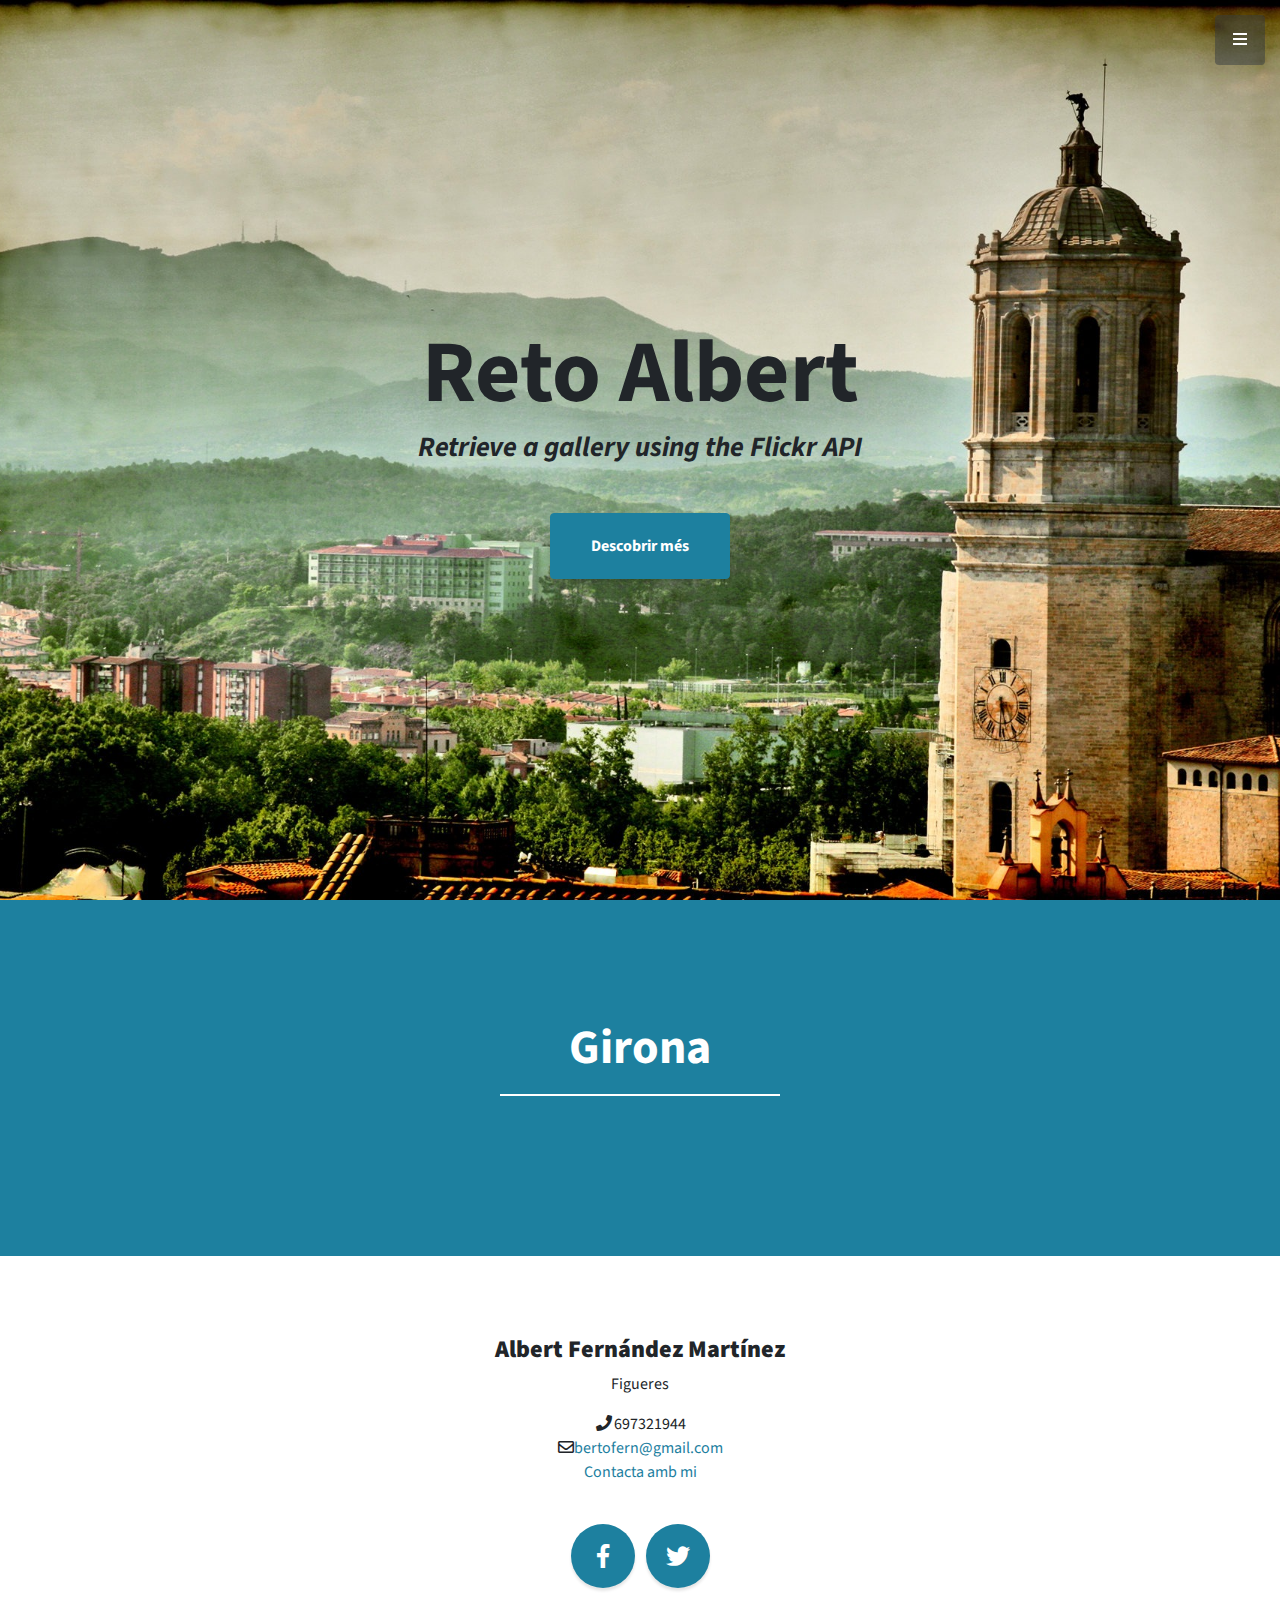
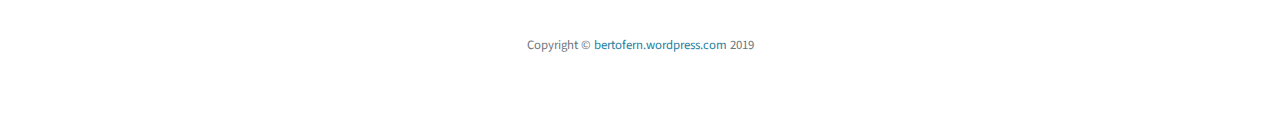
<file: index.html>
<!DOCTYPE html>
<html lang="en">

<head>

    <meta charset="utf-8">
    <meta name="viewport" content="width=device-width, initial-scale=1, shrink-to-fit=no">
    <meta name="description" content="IOC viatges - Start Bootstrap Template">
    <meta name="author" content="https://bertofern.wordpress.com/">
    <link rel="icon" type="image/png" href="img/ioc32px.png" />

    <title>IOC viatges - Start Bootstrap Template</title>

    <!-- Bootstrap Core CSS -->
    <link href="vendor/bootstrap/css/bootstrap.min.css" rel="stylesheet">

    <!-- Custom Fonts -->
    <link href="vendor/fontawesome-free/css/all.min.css" rel="stylesheet" type="text/css">
    <link href="https://fonts.googleapis.com/css?family=Source+Sans+Pro:300,400,700,300italic,400italic,700italic" rel="stylesheet"
        type="text/css">
    <link href="vendor/simple-line-icons/css/simple-line-icons.css" rel="stylesheet">

    <!-- Custom CSS -->
    <link href="css/stylish-portfolio.css" rel="stylesheet">

    <style>
        img {
            min-height: 300px;
            max-height: 400px;
            margin: 0px;
            border: 0px solid #dedede;
        }
    </style>
</head>

<body id="page-top">

    <!-- Navigation -->
    <a class="menu-toggle rounded" href="#">
        <i class="fas fa-bars"></i>
    </a>
    <nav id="sidebar-wrapper">
        <ul class="sidebar-nav">
            <li class="sidebar-brand">
                <a class="js-scroll-trigger" href="#page-top">Reto Albert</a>
            </li>
            <li class="sidebar-nav-item">
                <a class="js-scroll-trigger" href="#page-top">Inici</a>
            </li>
            <li class="sidebar-nav-item">
                <a class="js-scroll-trigger" href="#gallery">Galeria</a>
            </li>
            <li class="sidebar-nav-item">
                <a class="js-scroll-trigger" href="#contact">On som</a>
            </li>
        </ul>
    </nav>

    <!-- Header -->
    <header class="masthead d-flex" style="background-image:url('img/girona.jpg') !important;">
        <div class="container text-center my-auto">
            <h1 class="mb-1">Reto Albert</h1>
            <h3 class="mb-5">
                <em>Retrieve a gallery using the Flickr API</em>
            </h3>
            <a class="btn btn-primary btn-xl js-scroll-trigger" href="#about">Descobrir més</a>
        </div>
        <div class="overlay"></div>
    </header>

    <!-- Gallery -->
    <section class="content-section bg-primary text-white text-center" id="gallery">
        <div class="container">
            <div class="content-section-heading">
                <h2 class="mb-0">
                    <div id="galleryTitle">Girona</div>
                </h2>
                <hr width="25%" style="border: 1px solid white;">
                <br>
            </div>
            <div style="clear:both;" />
            <div id="flickr" />
        </div>
    </section>

    <!-- Footer -->
    <footer class="footer text-center" id="contact">
        <div class="container">
            <h4><strong>Albert Fernández Martínez</strong></h4>
            <p>Figueres</p>
            <ul class="list-unstyled">
                <li><i class="fa fa-phone fa-fw"></i>697321944</li>
                <li><i class="far fa-envelope"></i><a href="mailto:bertofern@gmail.com">bertofern@gmail.com</a>
                </li>
                <li><a href="contacta.html">Contacta amb mi</a></li>
            </ul>
            <br>
            <ul class="list-inline mb-5">
                <li class="list-inline-item">
                    <a class="social-link rounded-circle text-white" href="#">
                        <i class="fab fa-facebook-f"></i>
                    </a>
                </li>
                <li class="list-inline-item">
                    <a class="social-link rounded-circle text-white" href="#">
                        <i class="fab fa-twitter"></i>
                    </a>
                </li>
            </ul>
            <p class="text-muted small mb-0">Copyright &copy; <a href="https://bertofern.wordpress.com/" target="_blank">bertofern.wordpress.com</a>
                2019</p>
        </div>
    </footer>

    <!-- Scroll to Top Button-->
    <a class="scroll-to-top rounded js-scroll-trigger" href="#page-top">
        <i class="fas fa-angle-up"></i>
    </a>

    <!-- Bootstrap core JavaScript -->
    <script src="vendor/jquery/jquery.min.js"></script>
    <script src="vendor/bootstrap/js/bootstrap.bundle.min.js"></script>

    <!-- Plugin JavaScript -->
    <script src="vendor/jquery-easing/jquery.easing.min.js"></script>

    <!-- Custom scripts for this template -->
    <script src="js/stylish-portfolio.min.js"></script>

    <script>
        var key = "184d2ef8b3e0c24f3db00c8eee568c2e"
        var api_key = "&api_key=" + key;
        //var searchTerm = $("#term").val(); // get the user-entered search term
        var searchTerm = "Girona";
        var tags = "&tags=" + searchTerm;
        var tagmode = "&tagmode=any";
        var perpage = 30;
        //var page = 1;
        var currentPage = 1;
        //var jsonFormat = "&format=json";
        var jsonFormat = "&format=json&nojsoncallback=1";

        var URL = 'https://api.flickr.com/services/rest/?method=flickr.photos.search';
        //Para usar directamente los valores de la API se ha de coger la URL que se genera en:
        //https://www.flickr.com/services/api/explore/flickr.photos.search
        //Y borrar antes del apartado &api_key=d1ae3facd28313f19d9b7ff6cd7c1242
        //var URL = 'https://api.flickr.com/services/rest/?method=flickr.photos.search&api_key=184d2ef8b3e0c24f3db00c8eee568c2e&tags=Girona&per_page=30&page=1&format=json&nojsoncallback=1';

        //var ajaxURL = URL2 + "per_page=" + perpage + "&page=" + currentPage + tags + tagmode + jsonFormat;
        var ajaxURL = URL + api_key + "&tags=" + tags + tagmode + "&per_page=" + perpage + "&page=" + currentPage + jsonFormat;
        //var ajaxURL = URL;
        //var ajaxURL= URL+"?"+tags+tagmode+jsonFormat;
        var totalPages = 112244;
        //var ajaxURL = URL2 + "per_page=" + perpage + "&page=" + currentPage + tags + tagmode + jsonFormat;

        function populate() {
            $.ajax({
                url: ajaxURL,
                dataType: "jsonp",
                jsonp: "jsoncallback",
                success: function (data) {
                    if (data.stat != "fail") {
                        if (data.photos.photo.length === 0) {
                            // pause infiniate scroll if empty
                            $('#flickr').infinitescroll('pause');
                        }
                        $.each(data.photos.photo, function (i, photo) {
                            var photoHTML = "";
                            //photoHTML += "<div class=\"col-lg-6\">";
                            photoHTML += "<a target=\"_blank\" href='"; photoHTML += "http://farm" + photo.farm + ".static.flickr.com/" + photo.server + "/" + photo.id + "_" + photo.secret + "_b.jpg'>";
                            //photoHTML += "<span class=\"caption\">";
                            //photoHTML += "<span class=\"caption-content\">";
                            //photoHTML += "</span>";
                            //photoHTML += "</span>";
                            photoHTML += "<img class=\"img-rounded\" src='";
                            photoHTML += "http://farm" + photo.farm + ".static.flickr.com/" + photo.server + "/" + photo.id + "_" + photo.secret + "_q.jpg' title='" + photo.title + "' >";
                            photoHTML += "";
                            photoHTML += "</a>";
                            //photoHTML += "</div>";
                            $("#flickr").append(photoHTML).fadeIn(400);
                        });

                    } else {
                        $("#flickr").empty();
                        console.log("Error code " + data.stat);
                        photoHTML = "Error !! Error !! " + data.stat;
                    }
                }
            });

            currentPage = currentPage + 1;
            ajaxURL = URL + api_key + "&tags=" + tags + tagmode + "&per_page=" + perpage + "&page=" + currentPage + jsonFormat;

        }

        window.addEventListener('scroll', populate);

        //document.getElementById('flickr').addEventListener(
        //'scroll',
        //function () {
        //var scrollTop = document.getElementById('flickr').scrollTop;
        //var scrollHeight = document.getElementById('flickr').scrollHeight; // added
        //var offsetHeight = document.getElementById('flickr').offsetHeight;
        // var clientHeight = document.getElementById('box').clientHeight;
        //var contentHeight = scrollHeight - offsetHeight; // added
        //if (contentHeight <= scrollTop) // modified
        //{
        // Now this is called when scroll end!
        //populate;
        //}
        //},
        //false
        //);


        window.addEventListener(
            'scroll',
            function () {
                var scrollTop = document.documentElement.scrollTop ||
                    document.body.scrollTop;
                var offerHeight = document.body.offsetHeight;
                var clientHeight = document.documentElement.clientHeight;
                if (offsetHeight > scrollTop + clientHeight) {
                    // Scroll end detected
                    populate;
                }
            },
            false
        );

        populate(); // init document

    </script>

</body>

</html>
</file>
<file: vendor/simple-line-icons/css/simple-line-icons.css>
@font-face {
  font-family: 'simple-line-icons';
  src: url('../fonts/Simple-Line-Icons.eot?v=2.4.0');
  src: url('../fonts/Simple-Line-Icons.eot?v=2.4.0#iefix') format('embedded-opentype'), url('../fonts/Simple-Line-Icons.woff2?v=2.4.0') format('woff2'), url('../fonts/Simple-Line-Icons.ttf?v=2.4.0') format('truetype'), url('../fonts/Simple-Line-Icons.woff?v=2.4.0') format('woff'), url('../fonts/Simple-Line-Icons.svg?v=2.4.0#simple-line-icons') format('svg');
  font-weight: normal;
  font-style: normal;
}
/*
 Use the following CSS code if you want to have a class per icon.
 Instead of a list of all class selectors, you can use the generic [class*="icon-"] selector, but it's slower:
*/
.icon-user,
.icon-people,
.icon-user-female,
.icon-user-follow,
.icon-user-following,
.icon-user-unfollow,
.icon-login,
.icon-logout,
.icon-emotsmile,
.icon-phone,
.icon-call-end,
.icon-call-in,
.icon-call-out,
.icon-map,
.icon-location-pin,
.icon-direction,
.icon-directions,
.icon-compass,
.icon-layers,
.icon-menu,
.icon-list,
.icon-options-vertical,
.icon-options,
.icon-arrow-down,
.icon-arrow-left,
.icon-arrow-right,
.icon-arrow-up,
.icon-arrow-up-circle,
.icon-arrow-left-circle,
.icon-arrow-right-circle,
.icon-arrow-down-circle,
.icon-check,
.icon-clock,
.icon-plus,
.icon-minus,
.icon-close,
.icon-event,
.icon-exclamation,
.icon-organization,
.icon-trophy,
.icon-screen-smartphone,
.icon-screen-desktop,
.icon-plane,
.icon-notebook,
.icon-mustache,
.icon-mouse,
.icon-magnet,
.icon-energy,
.icon-disc,
.icon-cursor,
.icon-cursor-move,
.icon-crop,
.icon-chemistry,
.icon-speedometer,
.icon-shield,
.icon-screen-tablet,
.icon-magic-wand,
.icon-hourglass,
.icon-graduation,
.icon-ghost,
.icon-game-controller,
.icon-fire,
.icon-eyeglass,
.icon-envelope-open,
.icon-envelope-letter,
.icon-bell,
.icon-badge,
.icon-anchor,
.icon-wallet,
.icon-vector,
.icon-speech,
.icon-puzzle,
.icon-printer,
.icon-present,
.icon-playlist,
.icon-pin,
.icon-picture,
.icon-handbag,
.icon-globe-alt,
.icon-globe,
.icon-folder-alt,
.icon-folder,
.icon-film,
.icon-feed,
.icon-drop,
.icon-drawer,
.icon-docs,
.icon-doc,
.icon-diamond,
.icon-cup,
.icon-calculator,
.icon-bubbles,
.icon-briefcase,
.icon-book-open,
.icon-basket-loaded,
.icon-basket,
.icon-bag,
.icon-action-undo,
.icon-action-redo,
.icon-wrench,
.icon-umbrella,
.icon-trash,
.icon-tag,
.icon-support,
.icon-frame,
.icon-size-fullscreen,
.icon-size-actual,
.icon-shuffle,
.icon-share-alt,
.icon-share,
.icon-rocket,
.icon-question,
.icon-pie-chart,
.icon-pencil,
.icon-note,
.icon-loop,
.icon-home,
.icon-grid,
.icon-graph,
.icon-microphone,
.icon-music-tone-alt,
.icon-music-tone,
.icon-earphones-alt,
.icon-earphones,
.icon-equalizer,
.icon-like,
.icon-dislike,
.icon-control-start,
.icon-control-rewind,
.icon-control-play,
.icon-control-pause,
.icon-control-forward,
.icon-control-end,
.icon-volume-1,
.icon-volume-2,
.icon-volume-off,
.icon-calendar,
.icon-bulb,
.icon-chart,
.icon-ban,
.icon-bubble,
.icon-camrecorder,
.icon-camera,
.icon-cloud-download,
.icon-cloud-upload,
.icon-envelope,
.icon-eye,
.icon-flag,
.icon-heart,
.icon-info,
.icon-key,
.icon-link,
.icon-lock,
.icon-lock-open,
.icon-magnifier,
.icon-magnifier-add,
.icon-magnifier-remove,
.icon-paper-clip,
.icon-paper-plane,
.icon-power,
.icon-refresh,
.icon-reload,
.icon-settings,
.icon-star,
.icon-symbol-female,
.icon-symbol-male,
.icon-target,
.icon-credit-card,
.icon-paypal,
.icon-social-tumblr,
.icon-social-twitter,
.icon-social-facebook,
.icon-social-instagram,
.icon-social-linkedin,
.icon-social-pinterest,
.icon-social-github,
.icon-social-google,
.icon-social-reddit,
.icon-social-skype,
.icon-social-dribbble,
.icon-social-behance,
.icon-social-foursqare,
.icon-social-soundcloud,
.icon-social-spotify,
.icon-social-stumbleupon,
.icon-social-youtube,
.icon-social-dropbox,
.icon-social-vkontakte,
.icon-social-steam {
  font-family: 'simple-line-icons';
  speak: none;
  font-style: normal;
  font-weight: normal;
  font-variant: normal;
  text-transform: none;
  line-height: 1;
  /* Better Font Rendering =========== */
  -webkit-font-smoothing: antialiased;
  -moz-osx-font-smoothing: grayscale;
}
.icon-user:before {
  content: "\e005";
}
.icon-people:before {
  content: "\e001";
}
.icon-user-female:before {
  content: "\e000";
}
.icon-user-follow:before {
  content: "\e002";
}
.icon-user-following:before {
  content: "\e003";
}
.icon-user-unfollow:before {
  content: "\e004";
}
.icon-login:before {
  content: "\e066";
}
.icon-logout:before {
  content: "\e065";
}
.icon-emotsmile:before {
  content: "\e021";
}
.icon-phone:before {
  content: "\e600";
}
.icon-call-end:before {
  content: "\e048";
}
.icon-call-in:before {
  content: "\e047";
}
.icon-call-out:before {
  content: "\e046";
}
.icon-map:before {
  content: "\e033";
}
.icon-location-pin:before {
  content: "\e096";
}
.icon-direction:before {
  content: "\e042";
}
.icon-directions:before {
  content: "\e041";
}
.icon-compass:before {
  content: "\e045";
}
.icon-layers:before {
  content: "\e034";
}
.icon-menu:before {
  content: "\e601";
}
.icon-list:before {
  content: "\e067";
}
.icon-options-vertical:before {
  content: "\e602";
}
.icon-options:before {
  content: "\e603";
}
.icon-arrow-down:before {
  content: "\e604";
}
.icon-arrow-left:before {
  content: "\e605";
}
.icon-arrow-right:before {
  content: "\e606";
}
.icon-arrow-up:before {
  content: "\e607";
}
.icon-arrow-up-circle:before {
  content: "\e078";
}
.icon-arrow-left-circle:before {
  content: "\e07a";
}
.icon-arrow-right-circle:before {
  content: "\e079";
}
.icon-arrow-down-circle:before {
  content: "\e07b";
}
.icon-check:before {
  content: "\e080";
}
.icon-clock:before {
  content: "\e081";
}
.icon-plus:before {
  content: "\e095";
}
.icon-minus:before {
  content: "\e615";
}
.icon-close:before {
  content: "\e082";
}
.icon-event:before {
  content: "\e619";
}
.icon-exclamation:before {
  content: "\e617";
}
.icon-organization:before {
  content: "\e616";
}
.icon-trophy:before {
  content: "\e006";
}
.icon-screen-smartphone:before {
  content: "\e010";
}
.icon-screen-desktop:before {
  content: "\e011";
}
.icon-plane:before {
  content: "\e012";
}
.icon-notebook:before {
  content: "\e013";
}
.icon-mustache:before {
  content: "\e014";
}
.icon-mouse:before {
  content: "\e015";
}
.icon-magnet:before {
  content: "\e016";
}
.icon-energy:before {
  content: "\e020";
}
.icon-disc:before {
  content: "\e022";
}
.icon-cursor:before {
  content: "\e06e";
}
.icon-cursor-move:before {
  content: "\e023";
}
.icon-crop:before {
  content: "\e024";
}
.icon-chemistry:before {
  content: "\e026";
}
.icon-speedometer:before {
  content: "\e007";
}
.icon-shield:before {
  content: "\e00e";
}
.icon-screen-tablet:before {
  content: "\e00f";
}
.icon-magic-wand:before {
  content: "\e017";
}
.icon-hourglass:before {
  content: "\e018";
}
.icon-graduation:before {
  content: "\e019";
}
.icon-ghost:before {
  content: "\e01a";
}
.icon-game-controller:before {
  content: "\e01b";
}
.icon-fire:before {
  content: "\e01c";
}
.icon-eyeglass:before {
  content: "\e01d";
}
.icon-envelope-open:before {
  content: "\e01e";
}
.icon-envelope-letter:before {
  content: "\e01f";
}
.icon-bell:before {
  content: "\e027";
}
.icon-badge:before {
  content: "\e028";
}
.icon-anchor:before {
  content: "\e029";
}
.icon-wallet:before {
  content: "\e02a";
}
.icon-vector:before {
  content: "\e02b";
}
.icon-speech:before {
  content: "\e02c";
}
.icon-puzzle:before {
  content: "\e02d";
}
.icon-printer:before {
  content: "\e02e";
}
.icon-present:before {
  content: "\e02f";
}
.icon-playlist:before {
  content: "\e030";
}
.icon-pin:before {
  content: "\e031";
}
.icon-picture:before {
  content: "\e032";
}
.icon-handbag:before {
  content: "\e035";
}
.icon-globe-alt:before {
  content: "\e036";
}
.icon-globe:before {
  content: "\e037";
}
.icon-folder-alt:before {
  content: "\e039";
}
.icon-folder:before {
  content: "\e089";
}
.icon-film:before {
  content: "\e03a";
}
.icon-feed:before {
  content: "\e03b";
}
.icon-drop:before {
  content: "\e03e";
}
.icon-drawer:before {
  content: "\e03f";
}
.icon-docs:before {
  content: "\e040";
}
.icon-doc:before {
  content: "\e085";
}
.icon-diamond:before {
  content: "\e043";
}
.icon-cup:before {
  content: "\e044";
}
.icon-calculator:before {
  content: "\e049";
}
.icon-bubbles:before {
  content: "\e04a";
}
.icon-briefcase:before {
  content: "\e04b";
}
.icon-book-open:before {
  content: "\e04c";
}
.icon-basket-loaded:before {
  content: "\e04d";
}
.icon-basket:before {
  content: "\e04e";
}
.icon-bag:before {
  content: "\e04f";
}
.icon-action-undo:before {
  content: "\e050";
}
.icon-action-redo:before {
  content: "\e051";
}
.icon-wrench:before {
  content: "\e052";
}
.icon-umbrella:before {
  content: "\e053";
}
.icon-trash:before {
  content: "\e054";
}
.icon-tag:before {
  content: "\e055";
}
.icon-support:before {
  content: "\e056";
}
.icon-frame:before {
  content: "\e038";
}
.icon-size-fullscreen:before {
  content: "\e057";
}
.icon-size-actual:before {
  content: "\e058";
}
.icon-shuffle:before {
  content: "\e059";
}
.icon-share-alt:before {
  content: "\e05a";
}
.icon-share:before {
  content: "\e05b";
}
.icon-rocket:before {
  content: "\e05c";
}
.icon-question:before {
  content: "\e05d";
}
.icon-pie-chart:before {
  content: "\e05e";
}
.icon-pencil:before {
  content: "\e05f";
}
.icon-note:before {
  content: "\e060";
}
.icon-loop:before {
  content: "\e064";
}
.icon-home:before {
  content: "\e069";
}
.icon-grid:before {
  content: "\e06a";
}
.icon-graph:before {
  content: "\e06b";
}
.icon-microphone:before {
  content: "\e063";
}
.icon-music-tone-alt:before {
  content: "\e061";
}
.icon-music-tone:before {
  content: "\e062";
}
.icon-earphones-alt:before {
  content: "\e03c";
}
.icon-earphones:before {
  content: "\e03d";
}
.icon-equalizer:before {
  content: "\e06c";
}
.icon-like:before {
  content: "\e068";
}
.icon-dislike:before {
  content: "\e06d";
}
.icon-control-start:before {
  content: "\e06f";
}
.icon-control-rewind:before {
  content: "\e070";
}
.icon-control-play:before {
  content: "\e071";
}
.icon-control-pause:before {
  content: "\e072";
}
.icon-control-forward:before {
  content: "\e073";
}
.icon-control-end:before {
  content: "\e074";
}
.icon-volume-1:before {
  content: "\e09f";
}
.icon-volume-2:before {
  content: "\e0a0";
}
.icon-volume-off:before {
  content: "\e0a1";
}
.icon-calendar:before {
  content: "\e075";
}
.icon-bulb:before {
  content: "\e076";
}
.icon-chart:before {
  content: "\e077";
}
.icon-ban:before {
  content: "\e07c";
}
.icon-bubble:before {
  content: "\e07d";
}
.icon-camrecorder:before {
  content: "\e07e";
}
.icon-camera:before {
  content: "\e07f";
}
.icon-cloud-download:before {
  content: "\e083";
}
.icon-cloud-upload:before {
  content: "\e084";
}
.icon-envelope:before {
  content: "\e086";
}
.icon-eye:before {
  content: "\e087";
}
.icon-flag:before {
  content: "\e088";
}
.icon-heart:before {
  content: "\e08a";
}
.icon-info:before {
  content: "\e08b";
}
.icon-key:before {
  content: "\e08c";
}
.icon-link:before {
  content: "\e08d";
}
.icon-lock:before {
  content: "\e08e";
}
.icon-lock-open:before {
  content: "\e08f";
}
.icon-magnifier:before {
  content: "\e090";
}
.icon-magnifier-add:before {
  content: "\e091";
}
.icon-magnifier-remove:before {
  content: "\e092";
}
.icon-paper-clip:before {
  content: "\e093";
}
.icon-paper-plane:before {
  content: "\e094";
}
.icon-power:before {
  content: "\e097";
}
.icon-refresh:before {
  content: "\e098";
}
.icon-reload:before {
  content: "\e099";
}
.icon-settings:before {
  content: "\e09a";
}
.icon-star:before {
  content: "\e09b";
}
.icon-symbol-female:before {
  content: "\e09c";
}
.icon-symbol-male:before {
  content: "\e09d";
}
.icon-target:before {
  content: "\e09e";
}
.icon-credit-card:before {
  content: "\e025";
}
.icon-paypal:before {
  content: "\e608";
}
.icon-social-tumblr:before {
  content: "\e00a";
}
.icon-social-twitter:before {
  content: "\e009";
}
.icon-social-facebook:before {
  content: "\e00b";
}
.icon-social-instagram:before {
  content: "\e609";
}
.icon-social-linkedin:before {
  content: "\e60a";
}
.icon-social-pinterest:before {
  content: "\e60b";
}
.icon-social-github:before {
  content: "\e60c";
}
.icon-social-google:before {
  content: "\e60d";
}
.icon-social-reddit:before {
  content: "\e60e";
}
.icon-social-skype:before {
  content: "\e60f";
}
.icon-social-dribbble:before {
  content: "\e00d";
}
.icon-social-behance:before {
  content: "\e610";
}
.icon-social-foursqare:before {
  content: "\e611";
}
.icon-social-soundcloud:before {
  content: "\e612";
}
.icon-social-spotify:before {
  content: "\e613";
}
.icon-social-stumbleupon:before {
  content: "\e614";
}
.icon-social-youtube:before {
  content: "\e008";
}
.icon-social-dropbox:before {
  content: "\e00c";
}
.icon-social-vkontakte:before {
  content: "\e618";
}
.icon-social-steam:before {
  content: "\e620";
}
</file>
<file: vendor/fontawesome-free/css/all.min.css>
/*!
 * Font Awesome Free 5.3.1 by @fontawesome - https://fontawesome.com
 * License - https://fontawesome.com/license/free (Icons: CC BY 4.0, Fonts: SIL OFL 1.1, Code: MIT License)
 */
.fa,.fab,.fal,.far,.fas{-moz-osx-font-smoothing:grayscale;-webkit-font-smoothing:antialiased;display:inline-block;font-style:normal;font-variant:normal;text-rendering:auto;line-height:1}.fa-lg{font-size:1.33333em;line-height:.75em;vertical-align:-.0667em}.fa-xs{font-size:.75em}.fa-sm{font-size:.875em}.fa-1x{font-size:1em}.fa-2x{font-size:2em}.fa-3x{font-size:3em}.fa-4x{font-size:4em}.fa-5x{font-size:5em}.fa-6x{font-size:6em}.fa-7x{font-size:7em}.fa-8x{font-size:8em}.fa-9x{font-size:9em}.fa-10x{font-size:10em}.fa-fw{text-align:center;width:1.25em}.fa-ul{list-style-type:none;margin-left:2.5em;padding-left:0}.fa-ul>li{position:relative}.fa-li{left:-2em;position:absolute;text-align:center;width:2em;line-height:inherit}.fa-border{border:.08em solid #eee;border-radius:.1em;padding:.2em .25em .15em}.fa-pull-left{float:left}.fa-pull-right{float:right}.fa.fa-pull-left,.fab.fa-pull-left,.fal.fa-pull-left,.far.fa-pull-left,.fas.fa-pull-left{margin-right:.3em}.fa.fa-pull-right,.fab.fa-pull-right,.fal.fa-pull-right,.far.fa-pull-right,.fas.fa-pull-right{margin-left:.3em}.fa-spin{animation:fa-spin 2s infinite linear}.fa-pulse{animation:fa-spin 1s infinite steps(8)}@keyframes fa-spin{0%{transform:rotate(0deg)}to{transform:rotate(1turn)}}.fa-rotate-90{-ms-filter:"progid:DXImageTransform.Microsoft.BasicImage(rotation=1)";transform:rotate(90deg)}.fa-rotate-180{-ms-filter:"progid:DXImageTransform.Microsoft.BasicImage(rotation=2)";transform:rotate(180deg)}.fa-rotate-270{-ms-filter:"progid:DXImageTransform.Microsoft.BasicImage(rotation=3)";transform:rotate(270deg)}.fa-flip-horizontal{-ms-filter:"progid:DXImageTransform.Microsoft.BasicImage(rotation=0, mirror=1)";transform:scaleX(-1)}.fa-flip-vertical{transform:scaleY(-1)}.fa-flip-horizontal.fa-flip-vertical,.fa-flip-vertical{-ms-filter:"progid:DXImageTransform.Microsoft.BasicImage(rotation=2, mirror=1)"}.fa-flip-horizontal.fa-flip-vertical{transform:scale(-1)}:root .fa-flip-horizontal,:root .fa-flip-vertical,:root .fa-rotate-90,:root .fa-rotate-180,:root .fa-rotate-270{-webkit-filter:none;filter:none}.fa-stack{display:inline-block;height:2em;line-height:2em;position:relative;vertical-align:middle;width:2em}.fa-stack-1x,.fa-stack-2x{left:0;position:absolute;text-align:center;width:100%}.fa-stack-1x{line-height:inherit}.fa-stack-2x{font-size:2em}.fa-inverse{color:#fff}.fa-500px:before{content:"\f26e"}.fa-accessible-icon:before{content:"\f368"}.fa-accusoft:before{content:"\f369"}.fa-ad:before{content:"\f641"}.fa-address-book:before{content:"\f2b9"}.fa-address-card:before{content:"\f2bb"}.fa-adjust:before{content:"\f042"}.fa-adn:before{content:"\f170"}.fa-adversal:before{content:"\f36a"}.fa-affiliatetheme:before{content:"\f36b"}.fa-air-freshener:before{content:"\f5d0"}.fa-algolia:before{content:"\f36c"}.fa-align-center:before{content:"\f037"}.fa-align-justify:before{content:"\f039"}.fa-align-left:before{content:"\f036"}.fa-align-right:before{content:"\f038"}.fa-alipay:before{content:"\f642"}.fa-allergies:before{content:"\f461"}.fa-amazon:before{content:"\f270"}.fa-amazon-pay:before{content:"\f42c"}.fa-ambulance:before{content:"\f0f9"}.fa-american-sign-language-interpreting:before{content:"\f2a3"}.fa-amilia:before{content:"\f36d"}.fa-anchor:before{content:"\f13d"}.fa-android:before{content:"\f17b"}.fa-angellist:before{content:"\f209"}.fa-angle-double-down:before{content:"\f103"}.fa-angle-double-left:before{content:"\f100"}.fa-angle-double-right:before{content:"\f101"}.fa-angle-double-up:before{content:"\f102"}.fa-angle-down:before{content:"\f107"}.fa-angle-left:before{content:"\f104"}.fa-angle-right:before{content:"\f105"}.fa-angle-up:before{content:"\f106"}.fa-angry:before{content:"\f556"}.fa-angrycreative:before{content:"\f36e"}.fa-angular:before{content:"\f420"}.fa-ankh:before{content:"\f644"}.fa-app-store:before{content:"\f36f"}.fa-app-store-ios:before{content:"\f370"}.fa-apper:before{content:"\f371"}.fa-apple:before{content:"\f179"}.fa-apple-alt:before{content:"\f5d1"}.fa-apple-pay:before{content:"\f415"}.fa-archive:before{content:"\f187"}.fa-archway:before{content:"\f557"}.fa-arrow-alt-circle-down:before{content:"\f358"}.fa-arrow-alt-circle-left:before{content:"\f359"}.fa-arrow-alt-circle-right:before{content:"\f35a"}.fa-arrow-alt-circle-up:before{content:"\f35b"}.fa-arrow-circle-down:before{content:"\f0ab"}.fa-arrow-circle-left:before{content:"\f0a8"}.fa-arrow-circle-right:before{content:"\f0a9"}.fa-arrow-circle-up:before{content:"\f0aa"}.fa-arrow-down:before{content:"\f063"}.fa-arrow-left:before{content:"\f060"}.fa-arrow-right:before{content:"\f061"}.fa-arrow-up:before{content:"\f062"}.fa-arrows-alt:before{content:"\f0b2"}.fa-arrows-alt-h:before{content:"\f337"}.fa-arrows-alt-v:before{content:"\f338"}.fa-assistive-listening-systems:before{content:"\f2a2"}.fa-asterisk:before{content:"\f069"}.fa-asymmetrik:before{content:"\f372"}.fa-at:before{content:"\f1fa"}.fa-atlas:before{content:"\f558"}.fa-atom:before{content:"\f5d2"}.fa-audible:before{content:"\f373"}.fa-audio-description:before{content:"\f29e"}.fa-autoprefixer:before{content:"\f41c"}.fa-avianex:before{content:"\f374"}.fa-aviato:before{content:"\f421"}.fa-award:before{content:"\f559"}.fa-aws:before{content:"\f375"}.fa-backspace:before{content:"\f55a"}.fa-backward:before{content:"\f04a"}.fa-balance-scale:before{content:"\f24e"}.fa-ban:before{content:"\f05e"}.fa-band-aid:before{content:"\f462"}.fa-bandcamp:before{content:"\f2d5"}.fa-barcode:before{content:"\f02a"}.fa-bars:before{content:"\f0c9"}.fa-baseball-ball:before{content:"\f433"}.fa-basketball-ball:before{content:"\f434"}.fa-bath:before{content:"\f2cd"}.fa-battery-empty:before{content:"\f244"}.fa-battery-full:before{content:"\f240"}.fa-battery-half:before{content:"\f242"}.fa-battery-quarter:before{content:"\f243"}.fa-battery-three-quarters:before{content:"\f241"}.fa-bed:before{content:"\f236"}.fa-beer:before{content:"\f0fc"}.fa-behance:before{content:"\f1b4"}.fa-behance-square:before{content:"\f1b5"}.fa-bell:before{content:"\f0f3"}.fa-bell-slash:before{content:"\f1f6"}.fa-bezier-curve:before{content:"\f55b"}.fa-bible:before{content:"\f647"}.fa-bicycle:before{content:"\f206"}.fa-bimobject:before{content:"\f378"}.fa-binoculars:before{content:"\f1e5"}.fa-birthday-cake:before{content:"\f1fd"}.fa-bitbucket:before{content:"\f171"}.fa-bitcoin:before{content:"\f379"}.fa-bity:before{content:"\f37a"}.fa-black-tie:before{content:"\f27e"}.fa-blackberry:before{content:"\f37b"}.fa-blender:before{content:"\f517"}.fa-blind:before{content:"\f29d"}.fa-blogger:before{content:"\f37c"}.fa-blogger-b:before{content:"\f37d"}.fa-bluetooth:before{content:"\f293"}.fa-bluetooth-b:before{content:"\f294"}.fa-bold:before{content:"\f032"}.fa-bolt:before{content:"\f0e7"}.fa-bomb:before{content:"\f1e2"}.fa-bone:before{content:"\f5d7"}.fa-bong:before{content:"\f55c"}.fa-book:before{content:"\f02d"}.fa-book-open:before{content:"\f518"}.fa-book-reader:before{content:"\f5da"}.fa-bookmark:before{content:"\f02e"}.fa-bowling-ball:before{content:"\f436"}.fa-box:before{content:"\f466"}.fa-box-open:before{content:"\f49e"}.fa-boxes:before{content:"\f468"}.fa-braille:before{content:"\f2a1"}.fa-brain:before{content:"\f5dc"}.fa-briefcase:before{content:"\f0b1"}.fa-briefcase-medical:before{content:"\f469"}.fa-broadcast-tower:before{content:"\f519"}.fa-broom:before{content:"\f51a"}.fa-brush:before{content:"\f55d"}.fa-btc:before{content:"\f15a"}.fa-bug:before{content:"\f188"}.fa-building:before{content:"\f1ad"}.fa-bullhorn:before{content:"\f0a1"}.fa-bullseye:before{content:"\f140"}.fa-burn:before{content:"\f46a"}.fa-buromobelexperte:before{content:"\f37f"}.fa-bus:before{content:"\f207"}.fa-bus-alt:before{content:"\f55e"}.fa-business-time:before{content:"\f64a"}.fa-buysellads:before{content:"\f20d"}.fa-calculator:before{content:"\f1ec"}.fa-calendar:before{content:"\f133"}.fa-calendar-alt:before{content:"\f073"}.fa-calendar-check:before{content:"\f274"}.fa-calendar-minus:before{content:"\f272"}.fa-calendar-plus:before{content:"\f271"}.fa-calendar-times:before{content:"\f273"}.fa-camera:before{content:"\f030"}.fa-camera-retro:before{content:"\f083"}.fa-cannabis:before{content:"\f55f"}.fa-capsules:before{content:"\f46b"}.fa-car:before{content:"\f1b9"}.fa-car-alt:before{content:"\f5de"}.fa-car-battery:before{content:"\f5df"}.fa-car-crash:before{content:"\f5e1"}.fa-car-side:before{content:"\f5e4"}.fa-caret-down:before{content:"\f0d7"}.fa-caret-left:before{content:"\f0d9"}.fa-caret-right:before{content:"\f0da"}.fa-caret-square-down:before{content:"\f150"}.fa-caret-square-left:before{content:"\f191"}.fa-caret-square-right:before{content:"\f152"}.fa-caret-square-up:before{content:"\f151"}.fa-caret-up:before{content:"\f0d8"}.fa-cart-arrow-down:before{content:"\f218"}.fa-cart-plus:before{content:"\f217"}.fa-cc-amazon-pay:before{content:"\f42d"}.fa-cc-amex:before{content:"\f1f3"}.fa-cc-apple-pay:before{content:"\f416"}.fa-cc-diners-club:before{content:"\f24c"}.fa-cc-discover:before{content:"\f1f2"}.fa-cc-jcb:before{content:"\f24b"}.fa-cc-mastercard:before{content:"\f1f1"}.fa-cc-paypal:before{content:"\f1f4"}.fa-cc-stripe:before{content:"\f1f5"}.fa-cc-visa:before{content:"\f1f0"}.fa-centercode:before{content:"\f380"}.fa-certificate:before{content:"\f0a3"}.fa-chalkboard:before{content:"\f51b"}.fa-chalkboard-teacher:before{content:"\f51c"}.fa-charging-station:before{content:"\f5e7"}.fa-chart-area:before{content:"\f1fe"}.fa-chart-bar:before{content:"\f080"}.fa-chart-line:before{content:"\f201"}.fa-chart-pie:before{content:"\f200"}.fa-check:before{content:"\f00c"}.fa-check-circle:before{content:"\f058"}.fa-check-double:before{content:"\f560"}.fa-check-square:before{content:"\f14a"}.fa-chess:before{content:"\f439"}.fa-chess-bishop:before{content:"\f43a"}.fa-chess-board:before{content:"\f43c"}.fa-chess-king:before{content:"\f43f"}.fa-chess-knight:before{content:"\f441"}.fa-chess-pawn:before{content:"\f443"}.fa-chess-queen:before{content:"\f445"}.fa-chess-rook:before{content:"\f447"}.fa-chevron-circle-down:before{content:"\f13a"}.fa-chevron-circle-left:before{content:"\f137"}.fa-chevron-circle-right:before{content:"\f138"}.fa-chevron-circle-up:before{content:"\f139"}.fa-chevron-down:before{content:"\f078"}.fa-chevron-left:before{content:"\f053"}.fa-chevron-right:before{content:"\f054"}.fa-chevron-up:before{content:"\f077"}.fa-child:before{content:"\f1ae"}.fa-chrome:before{content:"\f268"}.fa-church:before{content:"\f51d"}.fa-circle:before{content:"\f111"}.fa-circle-notch:before{content:"\f1ce"}.fa-city:before{content:"\f64f"}.fa-clipboard:before{content:"\f328"}.fa-clipboard-check:before{content:"\f46c"}.fa-clipboard-list:before{content:"\f46d"}.fa-clock:before{content:"\f017"}.fa-clone:before{content:"\f24d"}.fa-closed-captioning:before{content:"\f20a"}.fa-cloud:before{content:"\f0c2"}.fa-cloud-download-alt:before{content:"\f381"}.fa-cloud-upload-alt:before{content:"\f382"}.fa-cloudscale:before{content:"\f383"}.fa-cloudsmith:before{content:"\f384"}.fa-cloudversify:before{content:"\f385"}.fa-cocktail:before{content:"\f561"}.fa-code:before{content:"\f121"}.fa-code-branch:before{content:"\f126"}.fa-codepen:before{content:"\f1cb"}.fa-codiepie:before{content:"\f284"}.fa-coffee:before{content:"\f0f4"}.fa-cog:before{content:"\f013"}.fa-cogs:before{content:"\f085"}.fa-coins:before{content:"\f51e"}.fa-columns:before{content:"\f0db"}.fa-comment:before{content:"\f075"}.fa-comment-alt:before{content:"\f27a"}.fa-comment-dollar:before{content:"\f651"}.fa-comment-dots:before{content:"\f4ad"}.fa-comment-slash:before{content:"\f4b3"}.fa-comments:before{content:"\f086"}.fa-comments-dollar:before{content:"\f653"}.fa-compact-disc:before{content:"\f51f"}.fa-compass:before{content:"\f14e"}.fa-compress:before{content:"\f066"}.fa-concierge-bell:before{content:"\f562"}.fa-connectdevelop:before{content:"\f20e"}.fa-contao:before{content:"\f26d"}.fa-cookie:before{content:"\f563"}.fa-cookie-bite:before{content:"\f564"}.fa-copy:before{content:"\f0c5"}.fa-copyright:before{content:"\f1f9"}.fa-couch:before{content:"\f4b8"}.fa-cpanel:before{content:"\f388"}.fa-creative-commons:before{content:"\f25e"}.fa-creative-commons-by:before{content:"\f4e7"}.fa-creative-commons-nc:before{content:"\f4e8"}.fa-creative-commons-nc-eu:before{content:"\f4e9"}.fa-creative-commons-nc-jp:before{content:"\f4ea"}.fa-creative-commons-nd:before{content:"\f4eb"}.fa-creative-commons-pd:before{content:"\f4ec"}.fa-creative-commons-pd-alt:before{content:"\f4ed"}.fa-creative-commons-remix:before{content:"\f4ee"}.fa-creative-commons-sa:before{content:"\f4ef"}.fa-creative-commons-sampling:before{content:"\f4f0"}.fa-creative-commons-sampling-plus:before{content:"\f4f1"}.fa-creative-commons-share:before{content:"\f4f2"}.fa-credit-card:before{content:"\f09d"}.fa-crop:before{content:"\f125"}.fa-crop-alt:before{content:"\f565"}.fa-cross:before{content:"\f654"}.fa-crosshairs:before{content:"\f05b"}.fa-crow:before{content:"\f520"}.fa-crown:before{content:"\f521"}.fa-css3:before{content:"\f13c"}.fa-css3-alt:before{content:"\f38b"}.fa-cube:before{content:"\f1b2"}.fa-cubes:before{content:"\f1b3"}.fa-cut:before{content:"\f0c4"}.fa-cuttlefish:before{content:"\f38c"}.fa-d-and-d:before{content:"\f38d"}.fa-dashcube:before{content:"\f210"}.fa-database:before{content:"\f1c0"}.fa-deaf:before{content:"\f2a4"}.fa-delicious:before{content:"\f1a5"}.fa-deploydog:before{content:"\f38e"}.fa-deskpro:before{content:"\f38f"}.fa-desktop:before{content:"\f108"}.fa-deviantart:before{content:"\f1bd"}.fa-dharmachakra:before{content:"\f655"}.fa-diagnoses:before{content:"\f470"}.fa-dice:before{content:"\f522"}.fa-dice-five:before{content:"\f523"}.fa-dice-four:before{content:"\f524"}.fa-dice-one:before{content:"\f525"}.fa-dice-six:before{content:"\f526"}.fa-dice-three:before{content:"\f527"}.fa-dice-two:before{content:"\f528"}.fa-digg:before{content:"\f1a6"}.fa-digital-ocean:before{content:"\f391"}.fa-digital-tachograph:before{content:"\f566"}.fa-directions:before{content:"\f5eb"}.fa-discord:before{content:"\f392"}.fa-discourse:before{content:"\f393"}.fa-divide:before{content:"\f529"}.fa-dizzy:before{content:"\f567"}.fa-dna:before{content:"\f471"}.fa-dochub:before{content:"\f394"}.fa-docker:before{content:"\f395"}.fa-dollar-sign:before{content:"\f155"}.fa-dolly:before{content:"\f472"}.fa-dolly-flatbed:before{content:"\f474"}.fa-donate:before{content:"\f4b9"}.fa-door-closed:before{content:"\f52a"}.fa-door-open:before{content:"\f52b"}.fa-dot-circle:before{content:"\f192"}.fa-dove:before{content:"\f4ba"}.fa-download:before{content:"\f019"}.fa-draft2digital:before{content:"\f396"}.fa-drafting-compass:before{content:"\f568"}.fa-draw-polygon:before{content:"\f5ee"}.fa-dribbble:before{content:"\f17d"}.fa-dribbble-square:before{content:"\f397"}.fa-dropbox:before{content:"\f16b"}.fa-drum:before{content:"\f569"}.fa-drum-steelpan:before{content:"\f56a"}.fa-drupal:before{content:"\f1a9"}.fa-dumbbell:before{content:"\f44b"}.fa-dyalog:before{content:"\f399"}.fa-earlybirds:before{content:"\f39a"}.fa-ebay:before{content:"\f4f4"}.fa-edge:before{content:"\f282"}.fa-edit:before{content:"\f044"}.fa-eject:before{content:"\f052"}.fa-elementor:before{content:"\f430"}.fa-ellipsis-h:before{content:"\f141"}.fa-ellipsis-v:before{content:"\f142"}.fa-ello:before{content:"\f5f1"}.fa-ember:before{content:"\f423"}.fa-empire:before{content:"\f1d1"}.fa-envelope:before{content:"\f0e0"}.fa-envelope-open:before{content:"\f2b6"}.fa-envelope-open-text:before{content:"\f658"}.fa-envelope-square:before{content:"\f199"}.fa-envira:before{content:"\f299"}.fa-equals:before{content:"\f52c"}.fa-eraser:before{content:"\f12d"}.fa-erlang:before{content:"\f39d"}.fa-ethereum:before{content:"\f42e"}.fa-etsy:before{content:"\f2d7"}.fa-euro-sign:before{content:"\f153"}.fa-exchange-alt:before{content:"\f362"}.fa-exclamation:before{content:"\f12a"}.fa-exclamation-circle:before{content:"\f06a"}.fa-exclamation-triangle:before{content:"\f071"}.fa-expand:before{content:"\f065"}.fa-expand-arrows-alt:before{content:"\f31e"}.fa-expeditedssl:before{content:"\f23e"}.fa-external-link-alt:before{content:"\f35d"}.fa-external-link-square-alt:before{content:"\f360"}.fa-eye:before{content:"\f06e"}.fa-eye-dropper:before{content:"\f1fb"}.fa-eye-slash:before{content:"\f070"}.fa-facebook:before{content:"\f09a"}.fa-facebook-f:before{content:"\f39e"}.fa-facebook-messenger:before{content:"\f39f"}.fa-facebook-square:before{content:"\f082"}.fa-fast-backward:before{content:"\f049"}.fa-fast-forward:before{content:"\f050"}.fa-fax:before{content:"\f1ac"}.fa-feather:before{content:"\f52d"}.fa-feather-alt:before{content:"\f56b"}.fa-female:before{content:"\f182"}.fa-fighter-jet:before{content:"\f0fb"}.fa-file:before{content:"\f15b"}.fa-file-alt:before{content:"\f15c"}.fa-file-archive:before{content:"\f1c6"}.fa-file-audio:before{content:"\f1c7"}.fa-file-code:before{content:"\f1c9"}.fa-file-contract:before{content:"\f56c"}.fa-file-download:before{content:"\f56d"}.fa-file-excel:before{content:"\f1c3"}.fa-file-export:before{content:"\f56e"}.fa-file-image:before{content:"\f1c5"}.fa-file-import:before{content:"\f56f"}.fa-file-invoice:before{content:"\f570"}.fa-file-invoice-dollar:before{content:"\f571"}.fa-file-medical:before{content:"\f477"}.fa-file-medical-alt:before{content:"\f478"}.fa-file-pdf:before{content:"\f1c1"}.fa-file-powerpoint:before{content:"\f1c4"}.fa-file-prescription:before{content:"\f572"}.fa-file-signature:before{content:"\f573"}.fa-file-upload:before{content:"\f574"}.fa-file-video:before{content:"\f1c8"}.fa-file-word:before{content:"\f1c2"}.fa-fill:before{content:"\f575"}.fa-fill-drip:before{content:"\f576"}.fa-film:before{content:"\f008"}.fa-filter:before{content:"\f0b0"}.fa-fingerprint:before{content:"\f577"}.fa-fire:before{content:"\f06d"}.fa-fire-extinguisher:before{content:"\f134"}.fa-firefox:before{content:"\f269"}.fa-first-aid:before{content:"\f479"}.fa-first-order:before{content:"\f2b0"}.fa-first-order-alt:before{content:"\f50a"}.fa-firstdraft:before{content:"\f3a1"}.fa-fish:before{content:"\f578"}.fa-flag:before{content:"\f024"}.fa-flag-checkered:before{content:"\f11e"}.fa-flask:before{content:"\f0c3"}.fa-flickr:before{content:"\f16e"}.fa-flipboard:before{content:"\f44d"}.fa-flushed:before{content:"\f579"}.fa-fly:before{content:"\f417"}.fa-folder:before{content:"\f07b"}.fa-folder-minus:before{content:"\f65d"}.fa-folder-open:before{content:"\f07c"}.fa-folder-plus:before{content:"\f65e"}.fa-font:before{content:"\f031"}.fa-font-awesome:before{content:"\f2b4"}.fa-font-awesome-alt:before{content:"\f35c"}.fa-font-awesome-flag:before{content:"\f425"}.fa-font-awesome-logo-full:before{content:"\f4e6"}.fa-fonticons:before{content:"\f280"}.fa-fonticons-fi:before{content:"\f3a2"}.fa-football-ball:before{content:"\f44e"}.fa-fort-awesome:before{content:"\f286"}.fa-fort-awesome-alt:before{content:"\f3a3"}.fa-forumbee:before{content:"\f211"}.fa-forward:before{content:"\f04e"}.fa-foursquare:before{content:"\f180"}.fa-free-code-camp:before{content:"\f2c5"}.fa-freebsd:before{content:"\f3a4"}.fa-frog:before{content:"\f52e"}.fa-frown:before{content:"\f119"}.fa-frown-open:before{content:"\f57a"}.fa-fulcrum:before{content:"\f50b"}.fa-funnel-dollar:before{content:"\f662"}.fa-futbol:before{content:"\f1e3"}.fa-galactic-republic:before{content:"\f50c"}.fa-galactic-senate:before{content:"\f50d"}.fa-gamepad:before{content:"\f11b"}.fa-gas-pump:before{content:"\f52f"}.fa-gavel:before{content:"\f0e3"}.fa-gem:before{content:"\f3a5"}.fa-genderless:before{content:"\f22d"}.fa-get-pocket:before{content:"\f265"}.fa-gg:before{content:"\f260"}.fa-gg-circle:before{content:"\f261"}.fa-gift:before{content:"\f06b"}.fa-git:before{content:"\f1d3"}.fa-git-square:before{content:"\f1d2"}.fa-github:before{content:"\f09b"}.fa-github-alt:before{content:"\f113"}.fa-github-square:before{content:"\f092"}.fa-gitkraken:before{content:"\f3a6"}.fa-gitlab:before{content:"\f296"}.fa-gitter:before{content:"\f426"}.fa-glass-martini:before{content:"\f000"}.fa-glass-martini-alt:before{content:"\f57b"}.fa-glasses:before{content:"\f530"}.fa-glide:before{content:"\f2a5"}.fa-glide-g:before{content:"\f2a6"}.fa-globe:before{content:"\f0ac"}.fa-globe-africa:before{content:"\f57c"}.fa-globe-americas:before{content:"\f57d"}.fa-globe-asia:before{content:"\f57e"}.fa-gofore:before{content:"\f3a7"}.fa-golf-ball:before{content:"\f450"}.fa-goodreads:before{content:"\f3a8"}.fa-goodreads-g:before{content:"\f3a9"}.fa-google:before{content:"\f1a0"}.fa-google-drive:before{content:"\f3aa"}.fa-google-play:before{content:"\f3ab"}.fa-google-plus:before{content:"\f2b3"}.fa-google-plus-g:before{content:"\f0d5"}.fa-google-plus-square:before{content:"\f0d4"}.fa-google-wallet:before{content:"\f1ee"}.fa-gopuram:before{content:"\f664"}.fa-graduation-cap:before{content:"\f19d"}.fa-gratipay:before{content:"\f184"}.fa-grav:before{content:"\f2d6"}.fa-greater-than:before{content:"\f531"}.fa-greater-than-equal:before{content:"\f532"}.fa-grimace:before{content:"\f57f"}.fa-grin:before{content:"\f580"}.fa-grin-alt:before{content:"\f581"}.fa-grin-beam:before{content:"\f582"}.fa-grin-beam-sweat:before{content:"\f583"}.fa-grin-hearts:before{content:"\f584"}.fa-grin-squint:before{content:"\f585"}.fa-grin-squint-tears:before{content:"\f586"}.fa-grin-stars:before{content:"\f587"}.fa-grin-tears:before{content:"\f588"}.fa-grin-tongue:before{content:"\f589"}.fa-grin-tongue-squint:before{content:"\f58a"}.fa-grin-tongue-wink:before{content:"\f58b"}.fa-grin-wink:before{content:"\f58c"}.fa-grip-horizontal:before{content:"\f58d"}.fa-grip-vertical:before{content:"\f58e"}.fa-gripfire:before{content:"\f3ac"}.fa-grunt:before{content:"\f3ad"}.fa-gulp:before{content:"\f3ae"}.fa-h-square:before{content:"\f0fd"}.fa-hacker-news:before{content:"\f1d4"}.fa-hacker-news-square:before{content:"\f3af"}.fa-hackerrank:before{content:"\f5f7"}.fa-hamsa:before{content:"\f665"}.fa-hand-holding:before{content:"\f4bd"}.fa-hand-holding-heart:before{content:"\f4be"}.fa-hand-holding-usd:before{content:"\f4c0"}.fa-hand-lizard:before{content:"\f258"}.fa-hand-paper:before{content:"\f256"}.fa-hand-peace:before{content:"\f25b"}.fa-hand-point-down:before{content:"\f0a7"}.fa-hand-point-left:before{content:"\f0a5"}.fa-hand-point-right:before{content:"\f0a4"}.fa-hand-point-up:before{content:"\f0a6"}.fa-hand-pointer:before{content:"\f25a"}.fa-hand-rock:before{content:"\f255"}.fa-hand-scissors:before{content:"\f257"}.fa-hand-spock:before{content:"\f259"}.fa-hands:before{content:"\f4c2"}.fa-hands-helping:before{content:"\f4c4"}.fa-handshake:before{content:"\f2b5"}.fa-hashtag:before{content:"\f292"}.fa-haykal:before{content:"\f666"}.fa-hdd:before{content:"\f0a0"}.fa-heading:before{content:"\f1dc"}.fa-headphones:before{content:"\f025"}.fa-headphones-alt:before{content:"\f58f"}.fa-headset:before{content:"\f590"}.fa-heart:before{content:"\f004"}.fa-heartbeat:before{content:"\f21e"}.fa-helicopter:before{content:"\f533"}.fa-highlighter:before{content:"\f591"}.fa-hips:before{content:"\f452"}.fa-hire-a-helper:before{content:"\f3b0"}.fa-history:before{content:"\f1da"}.fa-hockey-puck:before{content:"\f453"}.fa-home:before{content:"\f015"}.fa-hooli:before{content:"\f427"}.fa-hornbill:before{content:"\f592"}.fa-hospital:before{content:"\f0f8"}.fa-hospital-alt:before{content:"\f47d"}.fa-hospital-symbol:before{content:"\f47e"}.fa-hot-tub:before{content:"\f593"}.fa-hotel:before{content:"\f594"}.fa-hotjar:before{content:"\f3b1"}.fa-hourglass:before{content:"\f254"}.fa-hourglass-end:before{content:"\f253"}.fa-hourglass-half:before{content:"\f252"}.fa-hourglass-start:before{content:"\f251"}.fa-houzz:before{content:"\f27c"}.fa-html5:before{content:"\f13b"}.fa-hubspot:before{content:"\f3b2"}.fa-i-cursor:before{content:"\f246"}.fa-id-badge:before{content:"\f2c1"}.fa-id-card:before{content:"\f2c2"}.fa-id-card-alt:before{content:"\f47f"}.fa-image:before{content:"\f03e"}.fa-images:before{content:"\f302"}.fa-imdb:before{content:"\f2d8"}.fa-inbox:before{content:"\f01c"}.fa-indent:before{content:"\f03c"}.fa-industry:before{content:"\f275"}.fa-infinity:before{content:"\f534"}.fa-info:before{content:"\f129"}.fa-info-circle:before{content:"\f05a"}.fa-instagram:before{content:"\f16d"}.fa-internet-explorer:before{content:"\f26b"}.fa-ioxhost:before{content:"\f208"}.fa-italic:before{content:"\f033"}.fa-itunes:before{content:"\f3b4"}.fa-itunes-note:before{content:"\f3b5"}.fa-java:before{content:"\f4e4"}.fa-jedi:before{content:"\f669"}.fa-jedi-order:before{content:"\f50e"}.fa-jenkins:before{content:"\f3b6"}.fa-joget:before{content:"\f3b7"}.fa-joint:before{content:"\f595"}.fa-joomla:before{content:"\f1aa"}.fa-journal-whills:before{content:"\f66a"}.fa-js:before{content:"\f3b8"}.fa-js-square:before{content:"\f3b9"}.fa-jsfiddle:before{content:"\f1cc"}.fa-kaaba:before{content:"\f66b"}.fa-kaggle:before{content:"\f5fa"}.fa-key:before{content:"\f084"}.fa-keybase:before{content:"\f4f5"}.fa-keyboard:before{content:"\f11c"}.fa-keycdn:before{content:"\f3ba"}.fa-khanda:before{content:"\f66d"}.fa-kickstarter:before{content:"\f3bb"}.fa-kickstarter-k:before{content:"\f3bc"}.fa-kiss:before{content:"\f596"}.fa-kiss-beam:before{content:"\f597"}.fa-kiss-wink-heart:before{content:"\f598"}.fa-kiwi-bird:before{content:"\f535"}.fa-korvue:before{content:"\f42f"}.fa-landmark:before{content:"\f66f"}.fa-language:before{content:"\f1ab"}.fa-laptop:before{content:"\f109"}.fa-laptop-code:before{content:"\f5fc"}.fa-laravel:before{content:"\f3bd"}.fa-lastfm:before{content:"\f202"}.fa-lastfm-square:before{content:"\f203"}.fa-laugh:before{content:"\f599"}.fa-laugh-beam:before{content:"\f59a"}.fa-laugh-squint:before{content:"\f59b"}.fa-laugh-wink:before{content:"\f59c"}.fa-layer-group:before{content:"\f5fd"}.fa-leaf:before{content:"\f06c"}.fa-leanpub:before{content:"\f212"}.fa-lemon:before{content:"\f094"}.fa-less:before{content:"\f41d"}.fa-less-than:before{content:"\f536"}.fa-less-than-equal:before{content:"\f537"}.fa-level-down-alt:before{content:"\f3be"}.fa-level-up-alt:before{content:"\f3bf"}.fa-life-ring:before{content:"\f1cd"}.fa-lightbulb:before{content:"\f0eb"}.fa-line:before{content:"\f3c0"}.fa-link:before{content:"\f0c1"}.fa-linkedin:before{content:"\f08c"}.fa-linkedin-in:before{content:"\f0e1"}.fa-linode:before{content:"\f2b8"}.fa-linux:before{content:"\f17c"}.fa-lira-sign:before{content:"\f195"}.fa-list:before{content:"\f03a"}.fa-list-alt:before{content:"\f022"}.fa-list-ol:before{content:"\f0cb"}.fa-list-ul:before{content:"\f0ca"}.fa-location-arrow:before{content:"\f124"}.fa-lock:before{content:"\f023"}.fa-lock-open:before{content:"\f3c1"}.fa-long-arrow-alt-down:before{content:"\f309"}.fa-long-arrow-alt-left:before{content:"\f30a"}.fa-long-arrow-alt-right:before{content:"\f30b"}.fa-long-arrow-alt-up:before{content:"\f30c"}.fa-low-vision:before{content:"\f2a8"}.fa-luggage-cart:before{content:"\f59d"}.fa-lyft:before{content:"\f3c3"}.fa-magento:before{content:"\f3c4"}.fa-magic:before{content:"\f0d0"}.fa-magnet:before{content:"\f076"}.fa-mail-bulk:before{content:"\f674"}.fa-mailchimp:before{content:"\f59e"}.fa-male:before{content:"\f183"}.fa-mandalorian:before{content:"\f50f"}.fa-map:before{content:"\f279"}.fa-map-marked:before{content:"\f59f"}.fa-map-marked-alt:before{content:"\f5a0"}.fa-map-marker:before{content:"\f041"}.fa-map-marker-alt:before{content:"\f3c5"}.fa-map-pin:before{content:"\f276"}.fa-map-signs:before{content:"\f277"}.fa-markdown:before{content:"\f60f"}.fa-marker:before{content:"\f5a1"}.fa-mars:before{content:"\f222"}.fa-mars-double:before{content:"\f227"}.fa-mars-stroke:before{content:"\f229"}.fa-mars-stroke-h:before{content:"\f22b"}.fa-mars-stroke-v:before{content:"\f22a"}.fa-mastodon:before{content:"\f4f6"}.fa-maxcdn:before{content:"\f136"}.fa-medal:before{content:"\f5a2"}.fa-medapps:before{content:"\f3c6"}.fa-medium:before{content:"\f23a"}.fa-medium-m:before{content:"\f3c7"}.fa-medkit:before{content:"\f0fa"}.fa-medrt:before{content:"\f3c8"}.fa-meetup:before{content:"\f2e0"}.fa-megaport:before{content:"\f5a3"}.fa-meh:before{content:"\f11a"}.fa-meh-blank:before{content:"\f5a4"}.fa-meh-rolling-eyes:before{content:"\f5a5"}.fa-memory:before{content:"\f538"}.fa-menorah:before{content:"\f676"}.fa-mercury:before{content:"\f223"}.fa-microchip:before{content:"\f2db"}.fa-microphone:before{content:"\f130"}.fa-microphone-alt:before{content:"\f3c9"}.fa-microphone-alt-slash:before{content:"\f539"}.fa-microphone-slash:before{content:"\f131"}.fa-microscope:before{content:"\f610"}.fa-microsoft:before{content:"\f3ca"}.fa-minus:before{content:"\f068"}.fa-minus-circle:before{content:"\f056"}.fa-minus-square:before{content:"\f146"}.fa-mix:before{content:"\f3cb"}.fa-mixcloud:before{content:"\f289"}.fa-mizuni:before{content:"\f3cc"}.fa-mobile:before{content:"\f10b"}.fa-mobile-alt:before{content:"\f3cd"}.fa-modx:before{content:"\f285"}.fa-monero:before{content:"\f3d0"}.fa-money-bill:before{content:"\f0d6"}.fa-money-bill-alt:before{content:"\f3d1"}.fa-money-bill-wave:before{content:"\f53a"}.fa-money-bill-wave-alt:before{content:"\f53b"}.fa-money-check:before{content:"\f53c"}.fa-money-check-alt:before{content:"\f53d"}.fa-monument:before{content:"\f5a6"}.fa-moon:before{content:"\f186"}.fa-mortar-pestle:before{content:"\f5a7"}.fa-mosque:before{content:"\f678"}.fa-motorcycle:before{content:"\f21c"}.fa-mouse-pointer:before{content:"\f245"}.fa-music:before{content:"\f001"}.fa-napster:before{content:"\f3d2"}.fa-neos:before{content:"\f612"}.fa-neuter:before{content:"\f22c"}.fa-newspaper:before{content:"\f1ea"}.fa-nimblr:before{content:"\f5a8"}.fa-nintendo-switch:before{content:"\f418"}.fa-node:before{content:"\f419"}.fa-node-js:before{content:"\f3d3"}.fa-not-equal:before{content:"\f53e"}.fa-notes-medical:before{content:"\f481"}.fa-npm:before{content:"\f3d4"}.fa-ns8:before{content:"\f3d5"}.fa-nutritionix:before{content:"\f3d6"}.fa-object-group:before{content:"\f247"}.fa-object-ungroup:before{content:"\f248"}.fa-odnoklassniki:before{content:"\f263"}.fa-odnoklassniki-square:before{content:"\f264"}.fa-oil-can:before{content:"\f613"}.fa-old-republic:before{content:"\f510"}.fa-om:before{content:"\f679"}.fa-opencart:before{content:"\f23d"}.fa-openid:before{content:"\f19b"}.fa-opera:before{content:"\f26a"}.fa-optin-monster:before{content:"\f23c"}.fa-osi:before{content:"\f41a"}.fa-outdent:before{content:"\f03b"}.fa-page4:before{content:"\f3d7"}.fa-pagelines:before{content:"\f18c"}.fa-paint-brush:before{content:"\f1fc"}.fa-paint-roller:before{content:"\f5aa"}.fa-palette:before{content:"\f53f"}.fa-palfed:before{content:"\f3d8"}.fa-pallet:before{content:"\f482"}.fa-paper-plane:before{content:"\f1d8"}.fa-paperclip:before{content:"\f0c6"}.fa-parachute-box:before{content:"\f4cd"}.fa-paragraph:before{content:"\f1dd"}.fa-parking:before{content:"\f540"}.fa-passport:before{content:"\f5ab"}.fa-pastafarianism:before{content:"\f67b"}.fa-paste:before{content:"\f0ea"}.fa-patreon:before{content:"\f3d9"}.fa-pause:before{content:"\f04c"}.fa-pause-circle:before{content:"\f28b"}.fa-paw:before{content:"\f1b0"}.fa-paypal:before{content:"\f1ed"}.fa-peace:before{content:"\f67c"}.fa-pen:before{content:"\f304"}.fa-pen-alt:before{content:"\f305"}.fa-pen-fancy:before{content:"\f5ac"}.fa-pen-nib:before{content:"\f5ad"}.fa-pen-square:before{content:"\f14b"}.fa-pencil-alt:before{content:"\f303"}.fa-pencil-ruler:before{content:"\f5ae"}.fa-people-carry:before{content:"\f4ce"}.fa-percent:before{content:"\f295"}.fa-percentage:before{content:"\f541"}.fa-periscope:before{content:"\f3da"}.fa-phabricator:before{content:"\f3db"}.fa-phoenix-framework:before{content:"\f3dc"}.fa-phoenix-squadron:before{content:"\f511"}.fa-phone:before{content:"\f095"}.fa-phone-slash:before{content:"\f3dd"}.fa-phone-square:before{content:"\f098"}.fa-phone-volume:before{content:"\f2a0"}.fa-php:before{content:"\f457"}.fa-pied-piper:before{content:"\f2ae"}.fa-pied-piper-alt:before{content:"\f1a8"}.fa-pied-piper-hat:before{content:"\f4e5"}.fa-pied-piper-pp:before{content:"\f1a7"}.fa-piggy-bank:before{content:"\f4d3"}.fa-pills:before{content:"\f484"}.fa-pinterest:before{content:"\f0d2"}.fa-pinterest-p:before{content:"\f231"}.fa-pinterest-square:before{content:"\f0d3"}.fa-place-of-worship:before{content:"\f67f"}.fa-plane:before{content:"\f072"}.fa-plane-arrival:before{content:"\f5af"}.fa-plane-departure:before{content:"\f5b0"}.fa-play:before{content:"\f04b"}.fa-play-circle:before{content:"\f144"}.fa-playstation:before{content:"\f3df"}.fa-plug:before{content:"\f1e6"}.fa-plus:before{content:"\f067"}.fa-plus-circle:before{content:"\f055"}.fa-plus-square:before{content:"\f0fe"}.fa-podcast:before{content:"\f2ce"}.fa-poll:before{content:"\f681"}.fa-poll-h:before{content:"\f682"}.fa-poo:before{content:"\f2fe"}.fa-poop:before{content:"\f619"}.fa-portrait:before{content:"\f3e0"}.fa-pound-sign:before{content:"\f154"}.fa-power-off:before{content:"\f011"}.fa-pray:before{content:"\f683"}.fa-praying-hands:before{content:"\f684"}.fa-prescription:before{content:"\f5b1"}.fa-prescription-bottle:before{content:"\f485"}.fa-prescription-bottle-alt:before{content:"\f486"}.fa-print:before{content:"\f02f"}.fa-procedures:before{content:"\f487"}.fa-product-hunt:before{content:"\f288"}.fa-project-diagram:before{content:"\f542"}.fa-pushed:before{content:"\f3e1"}.fa-puzzle-piece:before{content:"\f12e"}.fa-python:before{content:"\f3e2"}.fa-qq:before{content:"\f1d6"}.fa-qrcode:before{content:"\f029"}.fa-question:before{content:"\f128"}.fa-question-circle:before{content:"\f059"}.fa-quidditch:before{content:"\f458"}.fa-quinscape:before{content:"\f459"}.fa-quora:before{content:"\f2c4"}.fa-quote-left:before{content:"\f10d"}.fa-quote-right:before{content:"\f10e"}.fa-quran:before{content:"\f687"}.fa-r-project:before{content:"\f4f7"}.fa-random:before{content:"\f074"}.fa-ravelry:before{content:"\f2d9"}.fa-react:before{content:"\f41b"}.fa-readme:before{content:"\f4d5"}.fa-rebel:before{content:"\f1d0"}.fa-receipt:before{content:"\f543"}.fa-recycle:before{content:"\f1b8"}.fa-red-river:before{content:"\f3e3"}.fa-reddit:before{content:"\f1a1"}.fa-reddit-alien:before{content:"\f281"}.fa-reddit-square:before{content:"\f1a2"}.fa-redo:before{content:"\f01e"}.fa-redo-alt:before{content:"\f2f9"}.fa-registered:before{content:"\f25d"}.fa-rendact:before{content:"\f3e4"}.fa-renren:before{content:"\f18b"}.fa-reply:before{content:"\f3e5"}.fa-reply-all:before{content:"\f122"}.fa-replyd:before{content:"\f3e6"}.fa-researchgate:before{content:"\f4f8"}.fa-resolving:before{content:"\f3e7"}.fa-retweet:before{content:"\f079"}.fa-rev:before{content:"\f5b2"}.fa-ribbon:before{content:"\f4d6"}.fa-road:before{content:"\f018"}.fa-robot:before{content:"\f544"}.fa-rocket:before{content:"\f135"}.fa-rocketchat:before{content:"\f3e8"}.fa-rockrms:before{content:"\f3e9"}.fa-route:before{content:"\f4d7"}.fa-rss:before{content:"\f09e"}.fa-rss-square:before{content:"\f143"}.fa-ruble-sign:before{content:"\f158"}.fa-ruler:before{content:"\f545"}.fa-ruler-combined:before{content:"\f546"}.fa-ruler-horizontal:before{content:"\f547"}.fa-ruler-vertical:before{content:"\f548"}.fa-rupee-sign:before{content:"\f156"}.fa-sad-cry:before{content:"\f5b3"}.fa-sad-tear:before{content:"\f5b4"}.fa-safari:before{content:"\f267"}.fa-sass:before{content:"\f41e"}.fa-save:before{content:"\f0c7"}.fa-schlix:before{content:"\f3ea"}.fa-school:before{content:"\f549"}.fa-screwdriver:before{content:"\f54a"}.fa-scribd:before{content:"\f28a"}.fa-search:before{content:"\f002"}.fa-search-dollar:before{content:"\f688"}.fa-search-location:before{content:"\f689"}.fa-search-minus:before{content:"\f010"}.fa-search-plus:before{content:"\f00e"}.fa-searchengin:before{content:"\f3eb"}.fa-seedling:before{content:"\f4d8"}.fa-sellcast:before{content:"\f2da"}.fa-sellsy:before{content:"\f213"}.fa-server:before{content:"\f233"}.fa-servicestack:before{content:"\f3ec"}.fa-shapes:before{content:"\f61f"}.fa-share:before{content:"\f064"}.fa-share-alt:before{content:"\f1e0"}.fa-share-alt-square:before{content:"\f1e1"}.fa-share-square:before{content:"\f14d"}.fa-shekel-sign:before{content:"\f20b"}.fa-shield-alt:before{content:"\f3ed"}.fa-ship:before{content:"\f21a"}.fa-shipping-fast:before{content:"\f48b"}.fa-shirtsinbulk:before{content:"\f214"}.fa-shoe-prints:before{content:"\f54b"}.fa-shopping-bag:before{content:"\f290"}.fa-shopping-basket:before{content:"\f291"}.fa-shopping-cart:before{content:"\f07a"}.fa-shopware:before{content:"\f5b5"}.fa-shower:before{content:"\f2cc"}.fa-shuttle-van:before{content:"\f5b6"}.fa-sign:before{content:"\f4d9"}.fa-sign-in-alt:before{content:"\f2f6"}.fa-sign-language:before{content:"\f2a7"}.fa-sign-out-alt:before{content:"\f2f5"}.fa-signal:before{content:"\f012"}.fa-signature:before{content:"\f5b7"}.fa-simplybuilt:before{content:"\f215"}.fa-sistrix:before{content:"\f3ee"}.fa-sitemap:before{content:"\f0e8"}.fa-sith:before{content:"\f512"}.fa-skull:before{content:"\f54c"}.fa-skyatlas:before{content:"\f216"}.fa-skype:before{content:"\f17e"}.fa-slack:before{content:"\f198"}.fa-slack-hash:before{content:"\f3ef"}.fa-sliders-h:before{content:"\f1de"}.fa-slideshare:before{content:"\f1e7"}.fa-smile:before{content:"\f118"}.fa-smile-beam:before{content:"\f5b8"}.fa-smile-wink:before{content:"\f4da"}.fa-smoking:before{content:"\f48d"}.fa-smoking-ban:before{content:"\f54d"}.fa-snapchat:before{content:"\f2ab"}.fa-snapchat-ghost:before{content:"\f2ac"}.fa-snapchat-square:before{content:"\f2ad"}.fa-snowflake:before{content:"\f2dc"}.fa-socks:before{content:"\f696"}.fa-solar-panel:before{content:"\f5ba"}.fa-sort:before{content:"\f0dc"}.fa-sort-alpha-down:before{content:"\f15d"}.fa-sort-alpha-up:before{content:"\f15e"}.fa-sort-amount-down:before{content:"\f160"}.fa-sort-amount-up:before{content:"\f161"}.fa-sort-down:before{content:"\f0dd"}.fa-sort-numeric-down:before{content:"\f162"}.fa-sort-numeric-up:before{content:"\f163"}.fa-sort-up:before{content:"\f0de"}.fa-soundcloud:before{content:"\f1be"}.fa-spa:before{content:"\f5bb"}.fa-space-shuttle:before{content:"\f197"}.fa-speakap:before{content:"\f3f3"}.fa-spinner:before{content:"\f110"}.fa-splotch:before{content:"\f5bc"}.fa-spotify:before{content:"\f1bc"}.fa-spray-can:before{content:"\f5bd"}.fa-square:before{content:"\f0c8"}.fa-square-full:before{content:"\f45c"}.fa-square-root-alt:before{content:"\f698"}.fa-squarespace:before{content:"\f5be"}.fa-stack-exchange:before{content:"\f18d"}.fa-stack-overflow:before{content:"\f16c"}.fa-stamp:before{content:"\f5bf"}.fa-star:before{content:"\f005"}.fa-star-and-crescent:before{content:"\f699"}.fa-star-half:before{content:"\f089"}.fa-star-half-alt:before{content:"\f5c0"}.fa-star-of-david:before{content:"\f69a"}.fa-star-of-life:before{content:"\f621"}.fa-staylinked:before{content:"\f3f5"}.fa-steam:before{content:"\f1b6"}.fa-steam-square:before{content:"\f1b7"}.fa-steam-symbol:before{content:"\f3f6"}.fa-step-backward:before{content:"\f048"}.fa-step-forward:before{content:"\f051"}.fa-stethoscope:before{content:"\f0f1"}.fa-sticker-mule:before{content:"\f3f7"}.fa-sticky-note:before{content:"\f249"}.fa-stop:before{content:"\f04d"}.fa-stop-circle:before{content:"\f28d"}.fa-stopwatch:before{content:"\f2f2"}.fa-store:before{content:"\f54e"}.fa-store-alt:before{content:"\f54f"}.fa-strava:before{content:"\f428"}.fa-stream:before{content:"\f550"}.fa-street-view:before{content:"\f21d"}.fa-strikethrough:before{content:"\f0cc"}.fa-stripe:before{content:"\f429"}.fa-stripe-s:before{content:"\f42a"}.fa-stroopwafel:before{content:"\f551"}.fa-studiovinari:before{content:"\f3f8"}.fa-stumbleupon:before{content:"\f1a4"}.fa-stumbleupon-circle:before{content:"\f1a3"}.fa-subscript:before{content:"\f12c"}.fa-subway:before{content:"\f239"}.fa-suitcase:before{content:"\f0f2"}.fa-suitcase-rolling:before{content:"\f5c1"}.fa-sun:before{content:"\f185"}.fa-superpowers:before{content:"\f2dd"}.fa-superscript:before{content:"\f12b"}.fa-supple:before{content:"\f3f9"}.fa-surprise:before{content:"\f5c2"}.fa-swatchbook:before{content:"\f5c3"}.fa-swimmer:before{content:"\f5c4"}.fa-swimming-pool:before{content:"\f5c5"}.fa-synagogue:before{content:"\f69b"}.fa-sync:before{content:"\f021"}.fa-sync-alt:before{content:"\f2f1"}.fa-syringe:before{content:"\f48e"}.fa-table:before{content:"\f0ce"}.fa-table-tennis:before{content:"\f45d"}.fa-tablet:before{content:"\f10a"}.fa-tablet-alt:before{content:"\f3fa"}.fa-tablets:before{content:"\f490"}.fa-tachometer-alt:before{content:"\f3fd"}.fa-tag:before{content:"\f02b"}.fa-tags:before{content:"\f02c"}.fa-tape:before{content:"\f4db"}.fa-tasks:before{content:"\f0ae"}.fa-taxi:before{content:"\f1ba"}.fa-teamspeak:before{content:"\f4f9"}.fa-teeth:before{content:"\f62e"}.fa-teeth-open:before{content:"\f62f"}.fa-telegram:before{content:"\f2c6"}.fa-telegram-plane:before{content:"\f3fe"}.fa-tencent-weibo:before{content:"\f1d5"}.fa-terminal:before{content:"\f120"}.fa-text-height:before{content:"\f034"}.fa-text-width:before{content:"\f035"}.fa-th:before{content:"\f00a"}.fa-th-large:before{content:"\f009"}.fa-th-list:before{content:"\f00b"}.fa-the-red-yeti:before{content:"\f69d"}.fa-theater-masks:before{content:"\f630"}.fa-themeco:before{content:"\f5c6"}.fa-themeisle:before{content:"\f2b2"}.fa-thermometer:before{content:"\f491"}.fa-thermometer-empty:before{content:"\f2cb"}.fa-thermometer-full:before{content:"\f2c7"}.fa-thermometer-half:before{content:"\f2c9"}.fa-thermometer-quarter:before{content:"\f2ca"}.fa-thermometer-three-quarters:before{content:"\f2c8"}.fa-thumbs-down:before{content:"\f165"}.fa-thumbs-up:before{content:"\f164"}.fa-thumbtack:before{content:"\f08d"}.fa-ticket-alt:before{content:"\f3ff"}.fa-times:before{content:"\f00d"}.fa-times-circle:before{content:"\f057"}.fa-tint:before{content:"\f043"}.fa-tint-slash:before{content:"\f5c7"}.fa-tired:before{content:"\f5c8"}.fa-toggle-off:before{content:"\f204"}.fa-toggle-on:before{content:"\f205"}.fa-toolbox:before{content:"\f552"}.fa-tooth:before{content:"\f5c9"}.fa-torah:before{content:"\f6a0"}.fa-torii-gate:before{content:"\f6a1"}.fa-trade-federation:before{content:"\f513"}.fa-trademark:before{content:"\f25c"}.fa-traffic-light:before{content:"\f637"}.fa-train:before{content:"\f238"}.fa-transgender:before{content:"\f224"}.fa-transgender-alt:before{content:"\f225"}.fa-trash:before{content:"\f1f8"}.fa-trash-alt:before{content:"\f2ed"}.fa-tree:before{content:"\f1bb"}.fa-trello:before{content:"\f181"}.fa-tripadvisor:before{content:"\f262"}.fa-trophy:before{content:"\f091"}.fa-truck:before{content:"\f0d1"}.fa-truck-loading:before{content:"\f4de"}.fa-truck-monster:before{content:"\f63b"}.fa-truck-moving:before{content:"\f4df"}.fa-truck-pickup:before{content:"\f63c"}.fa-tshirt:before{content:"\f553"}.fa-tty:before{content:"\f1e4"}.fa-tumblr:before{content:"\f173"}.fa-tumblr-square:before{content:"\f174"}.fa-tv:before{content:"\f26c"}.fa-twitch:before{content:"\f1e8"}.fa-twitter:before{content:"\f099"}.fa-twitter-square:before{content:"\f081"}.fa-typo3:before{content:"\f42b"}.fa-uber:before{content:"\f402"}.fa-uikit:before{content:"\f403"}.fa-umbrella:before{content:"\f0e9"}.fa-umbrella-beach:before{content:"\f5ca"}.fa-underline:before{content:"\f0cd"}.fa-undo:before{content:"\f0e2"}.fa-undo-alt:before{content:"\f2ea"}.fa-uniregistry:before{content:"\f404"}.fa-universal-access:before{content:"\f29a"}.fa-university:before{content:"\f19c"}.fa-unlink:before{content:"\f127"}.fa-unlock:before{content:"\f09c"}.fa-unlock-alt:before{content:"\f13e"}.fa-untappd:before{content:"\f405"}.fa-upload:before{content:"\f093"}.fa-usb:before{content:"\f287"}.fa-user:before{content:"\f007"}.fa-user-alt:before{content:"\f406"}.fa-user-alt-slash:before{content:"\f4fa"}.fa-user-astronaut:before{content:"\f4fb"}.fa-user-check:before{content:"\f4fc"}.fa-user-circle:before{content:"\f2bd"}.fa-user-clock:before{content:"\f4fd"}.fa-user-cog:before{content:"\f4fe"}.fa-user-edit:before{content:"\f4ff"}.fa-user-friends:before{content:"\f500"}.fa-user-graduate:before{content:"\f501"}.fa-user-lock:before{content:"\f502"}.fa-user-md:before{content:"\f0f0"}.fa-user-minus:before{content:"\f503"}.fa-user-ninja:before{content:"\f504"}.fa-user-plus:before{content:"\f234"}.fa-user-secret:before{content:"\f21b"}.fa-user-shield:before{content:"\f505"}.fa-user-slash:before{content:"\f506"}.fa-user-tag:before{content:"\f507"}.fa-user-tie:before{content:"\f508"}.fa-user-times:before{content:"\f235"}.fa-users:before{content:"\f0c0"}.fa-users-cog:before{content:"\f509"}.fa-ussunnah:before{content:"\f407"}.fa-utensil-spoon:before{content:"\f2e5"}.fa-utensils:before{content:"\f2e7"}.fa-vaadin:before{content:"\f408"}.fa-vector-square:before{content:"\f5cb"}.fa-venus:before{content:"\f221"}.fa-venus-double:before{content:"\f226"}.fa-venus-mars:before{content:"\f228"}.fa-viacoin:before{content:"\f237"}.fa-viadeo:before{content:"\f2a9"}.fa-viadeo-square:before{content:"\f2aa"}.fa-vial:before{content:"\f492"}.fa-vials:before{content:"\f493"}.fa-viber:before{content:"\f409"}.fa-video:before{content:"\f03d"}.fa-video-slash:before{content:"\f4e2"}.fa-vihara:before{content:"\f6a7"}.fa-vimeo:before{content:"\f40a"}.fa-vimeo-square:before{content:"\f194"}.fa-vimeo-v:before{content:"\f27d"}.fa-vine:before{content:"\f1ca"}.fa-vk:before{content:"\f189"}.fa-vnv:before{content:"\f40b"}.fa-volleyball-ball:before{content:"\f45f"}.fa-volume-down:before{content:"\f027"}.fa-volume-off:before{content:"\f026"}.fa-volume-up:before{content:"\f028"}.fa-vuejs:before{content:"\f41f"}.fa-walking:before{content:"\f554"}.fa-wallet:before{content:"\f555"}.fa-warehouse:before{content:"\f494"}.fa-weebly:before{content:"\f5cc"}.fa-weibo:before{content:"\f18a"}.fa-weight:before{content:"\f496"}.fa-weight-hanging:before{content:"\f5cd"}.fa-weixin:before{content:"\f1d7"}.fa-whatsapp:before{content:"\f232"}.fa-whatsapp-square:before{content:"\f40c"}.fa-wheelchair:before{content:"\f193"}.fa-whmcs:before{content:"\f40d"}.fa-wifi:before{content:"\f1eb"}.fa-wikipedia-w:before{content:"\f266"}.fa-window-close:before{content:"\f410"}.fa-window-maximize:before{content:"\f2d0"}.fa-window-minimize:before{content:"\f2d1"}.fa-window-restore:before{content:"\f2d2"}.fa-windows:before{content:"\f17a"}.fa-wine-glass:before{content:"\f4e3"}.fa-wine-glass-alt:before{content:"\f5ce"}.fa-wix:before{content:"\f5cf"}.fa-wolf-pack-battalion:before{content:"\f514"}.fa-won-sign:before{content:"\f159"}.fa-wordpress:before{content:"\f19a"}.fa-wordpress-simple:before{content:"\f411"}.fa-wpbeginner:before{content:"\f297"}.fa-wpexplorer:before{content:"\f2de"}.fa-wpforms:before{content:"\f298"}.fa-wrench:before{content:"\f0ad"}.fa-x-ray:before{content:"\f497"}.fa-xbox:before{content:"\f412"}.fa-xing:before{content:"\f168"}.fa-xing-square:before{content:"\f169"}.fa-y-combinator:before{content:"\f23b"}.fa-yahoo:before{content:"\f19e"}.fa-yandex:before{content:"\f413"}.fa-yandex-international:before{content:"\f414"}.fa-yelp:before{content:"\f1e9"}.fa-yen-sign:before{content:"\f157"}.fa-yin-yang:before{content:"\f6ad"}.fa-yoast:before{content:"\f2b1"}.fa-youtube:before{content:"\f167"}.fa-youtube-square:before{content:"\f431"}.fa-zhihu:before{content:"\f63f"}.sr-only{border:0;clip:rect(0,0,0,0);height:1px;margin:-1px;overflow:hidden;padding:0;position:absolute;width:1px}.sr-only-focusable:active,.sr-only-focusable:focus{clip:auto;height:auto;margin:0;overflow:visible;position:static;width:auto}@font-face{font-family:"Font Awesome 5 Brands";font-style:normal;font-weight:normal;src:url(../webfonts/fa-brands-400.eot);src:url(../webfonts/fa-brands-400.eot?#iefix) format("embedded-opentype"),url(../webfonts/fa-brands-400.woff2) format("woff2"),url(../webfonts/fa-brands-400.woff) format("woff"),url(../webfonts/fa-brands-400.ttf) format("truetype"),url(../webfonts/fa-brands-400.svg#fontawesome) format("svg")}.fab{font-family:"Font Awesome 5 Brands"}@font-face{font-family:"Font Awesome 5 Free";font-style:normal;font-weight:400;src:url(../webfonts/fa-regular-400.eot);src:url(../webfonts/fa-regular-400.eot?#iefix) format("embedded-opentype"),url(../webfonts/fa-regular-400.woff2) format("woff2"),url(../webfonts/fa-regular-400.woff) format("woff"),url(../webfonts/fa-regular-400.ttf) format("truetype"),url(../webfonts/fa-regular-400.svg#fontawesome) format("svg")}.far{font-weight:400}@font-face{font-family:"Font Awesome 5 Free";font-style:normal;font-weight:900;src:url(../webfonts/fa-solid-900.eot);src:url(../webfonts/fa-solid-900.eot?#iefix) format("embedded-opentype"),url(../webfonts/fa-solid-900.woff2) format("woff2"),url(../webfonts/fa-solid-900.woff) format("woff"),url(../webfonts/fa-solid-900.ttf) format("truetype"),url(../webfonts/fa-solid-900.svg#fontawesome) format("svg")}.fa,.far,.fas{font-family:"Font Awesome 5 Free"}.fa,.fas{font-weight:900}
</file>
<file: css/stylish-portfolio.css>
/*!
 * Start Bootstrap - Stylish Portfolio v5.0.1 (https://startbootstrap.com/template-overviews/stylish-portfolio)
 * Copyright 2013-2018 Start Bootstrap
 * Licensed under MIT (https://github.com/BlackrockDigital/startbootstrap-stylish-portfolio/blob/master/LICENSE)
 */

body,
html {
  width: 100%;
  height: 100%;
}

body {
  font-family: 'Source Sans Pro';
}

.btn-xl {
  padding: 1.25rem 2.5rem;
}

.content-section {
  padding-top: 7.5rem;
  padding-bottom: 7.5rem;
}

.content-section-heading h2 {
  font-size: 3rem;
}

.content-section-heading h3 {
  font-size: 1rem;
  text-transform: uppercase;
}

h1,
h2,
h3,
h4,
h5,
h6 {
  font-weight: 700;
}

.text-faded {
  color: rgba(255, 255, 255, 0.7);
}

/* Map */
.map {
  height: 30rem;
}

@media (max-width: 992px) {
  .map {
    height: 75%;
  }
}

.map iframe {
  pointer-events: none;
}

.scroll-to-top {
  position: fixed;
  right: 15px;
  bottom: 15px;
  display: none;
  width: 50px;
  height: 50px;
  text-align: center;
  color: white;
  background: rgba(52, 58, 64, 0.5);
  line-height: 45px;
}

.scroll-to-top:focus, .scroll-to-top:hover {
  color: white;
}

.scroll-to-top:hover {
  background: #343a40;
}

.scroll-to-top i {
  font-weight: 800;
}

.masthead {
  min-height: 30rem;
  position: relative;
  display: table;
  width: 100%;
  height: auto;
  padding-top: 8rem;
  padding-bottom: 8rem;
  background: -webkit-gradient(linear, left top, right top, from(rgba(255, 255, 255, 0.1)), to(rgba(255, 255, 255, 0.1))), url("../img/bg-masthead.jpg");
  background: linear-gradient(90deg, rgba(255, 255, 255, 0.1) 0%, rgba(255, 255, 255, 0.1) 100%), url("../img/bg-masthead.jpg");
  background-position: center center;
  background-repeat: no-repeat;
  background-size: cover;
}

.masthead h1 {
  font-size: 4rem;
  margin: 0;
  padding: 0;
}

@media (min-width: 992px) {
  .masthead {
    height: 100vh;
  }
  .masthead h1 {
    font-size: 5.5rem;
  }
}

.contacta {
  min-height: 30rem;
  position: relative;
  display: table;
  width: auto !important;
  height: 300px !important;
  padding-top: 8rem;
  padding-bottom: 8rem;
  background: -webkit-gradient(linear, left top, right top, from(rgba(255, 255, 255, 0.1)), to(rgba(255, 255, 255, 0.1))), url("../img/bg-masthead.jpg");
  background: linear-gradient(90deg, rgba(255, 255, 255, 0.1) 0%, rgba(255, 255, 255, 0.1) 100%), url("../img/bg-masthead.jpg");
  background-position: center center;
  background-repeat: no-repeat;
  background-size: cover;
}

.contacta h1 {
  font-size: 4rem;
  margin: 0;
  padding: 0;
}

@media (min-width: 992px) {
  .contacta {
    height: 100vh;
  }
  .contacta h1 {
    font-size: 5.5rem;
  }
}

/* Side Menu */
#sidebar-wrapper {
  position: fixed;
  z-index: 2;
  right: 0;
  width: 250px;
  height: 100%;
  -webkit-transition: all 0.4s ease 0s;
  transition: all 0.4s ease 0s;
  -webkit-transform: translateX(250px);
  transform: translateX(250px);
  background: #1D809F;
  border-left: 1px solid rgba(255, 255, 255, 0.1);
}

.sidebar-nav {
  position: absolute;
  top: 0;
  width: 250px;
  margin: 0;
  padding: 0;
  list-style: none;
}

.sidebar-nav li.sidebar-nav-item a {
  display: block;
  text-decoration: none;
  color: #fff;
  padding: 15px;
}

.sidebar-nav li a:hover {
  text-decoration: none;
  color: #fff;
  background: rgba(255, 255, 255, 0.2);
}

.sidebar-nav li a:active,
.sidebar-nav li a:focus {
  text-decoration: none;
}

.sidebar-nav > .sidebar-brand {
  font-size: 1.2rem;
  background: rgba(52, 58, 64, 0.1);
  height: 80px;
  line-height: 50px;
  padding-top: 15px;
  padding-bottom: 15px;
  padding-left: 15px;
}

.sidebar-nav > .sidebar-brand a {
  color: #fff;
}

.sidebar-nav > .sidebar-brand a:hover {
  color: #fff;
  background: none;
}

#sidebar-wrapper.active {
  right: 250px;
  width: 250px;
  -webkit-transition: all 0.4s ease 0s;
  transition: all 0.4s ease 0s;
}

.menu-toggle {
  position: fixed;
  right: 15px;
  top: 15px;
  width: 50px;
  height: 50px;
  text-align: center;
  color: #fff;
  background: rgba(52, 58, 64, 0.5);
  line-height: 50px;
  z-index: 999;
}

.menu-toggle:focus, .menu-toggle:hover {
  color: #fff;
}

.menu-toggle:hover {
  background: #343a40;
}

.service-icon {
  background-color: #fff;
  color: #1D809F;
  height: 7rem;
  width: 7rem;
  display: block;
  line-height: 7.5rem;
  font-size: 2.25rem;
  -webkit-box-shadow: 0 3px 3px 0 rgba(0, 0, 0, 0.1);
  box-shadow: 0 3px 3px 0 rgba(0, 0, 0, 0.1);
}

.callout {
  padding: 15rem 0;
  background: -webkit-gradient(linear, left top, right top, from(rgba(255, 255, 255, 0.1)), to(rgba(255, 255, 255, 0.1))), url("../img/bg-callout.jpg");
  background: linear-gradient(90deg, rgba(255, 255, 255, 0.1) 0%, rgba(255, 255, 255, 0.1) 100%), url("../img/bg-callout.jpg");
  background-position: center center;
  background-repeat: no-repeat;
  background-size: cover;
}

.callout h2 {
  font-size: 3.5rem;
  font-weight: 700;
  display: block;
  max-width: 30rem;
}

.portfolio-item {
  display: block;
  position: relative;
  overflow: hidden;
  max-width: 530px;
  margin: auto auto 1rem;
}

.portfolio-item .caption {
  display: -webkit-box;
  display: -ms-flexbox;
  display: flex;
  height: 100%;
  width: 100%;
  background-color: rgba(33, 37, 41, 0.2);
  position: absolute;
  top: 0;
  bottom: 0;
  z-index: 1;
}

.portfolio-item .caption .caption-content {
  color: #fff;
  margin: auto 2rem 2rem;
}

.portfolio-item .caption .caption-content h2 {
  font-size: 0.8rem;
  text-transform: uppercase;
}

.portfolio-item .caption .caption-content p {
  font-weight: 300;
  font-size: 1.2rem;
}

@media (min-width: 992px) {
  .portfolio-item {
    max-width: none;
    margin: 0;
  }
  .portfolio-item .caption {
    -webkit-transition: -webkit-clip-path 0.25s ease-out, background-color 0.7s;
    -webkit-clip-path: inset(0px);
    clip-path: inset(0px);
  }
  .portfolio-item .caption .caption-content {
    -webkit-transition: opacity 0.25s;
    transition: opacity 0.25s;
    margin-left: 5rem;
    margin-right: 5rem;
    margin-bottom: 5rem;
  }
  .portfolio-item img {
    -webkit-transition: -webkit-clip-path 0.25s ease-out;
    -webkit-clip-path: inset(-1px);
    clip-path: inset(-1px);
  }
  .portfolio-item:hover img {
    -webkit-clip-path: inset(2rem);
    clip-path: inset(2rem);
  }
  .portfolio-item:hover .caption {
    background-color: rgba(29, 128, 159, 0.9);
    -webkit-clip-path: inset(2rem);
    clip-path: inset(2rem);
  }
}

footer.footer {
  padding-top: 5rem;
  padding-bottom: 5rem;
}

footer.footer .social-link {
  display: block;
  height: 4rem;
  width: 4rem;
  line-height: 4.3rem;
  font-size: 1.5rem;
  background-color: #1D809F;
  -webkit-transition: background-color 0.15s ease-in-out;
  transition: background-color 0.15s ease-in-out;
  -webkit-box-shadow: 0 3px 3px 0 rgba(0, 0, 0, 0.1);
  box-shadow: 0 3px 3px 0 rgba(0, 0, 0, 0.1);
}

footer.footer .social-link:hover {
  background-color: #155d74;
  text-decoration: none;
}

a {
  color: #1D809F;
}

a:hover, a:focus, a:active {
  color: #155d74;
}

.btn-primary {
  background-color: #1D809F !important;
  border-color: #1D809F !important;
  color: #fff !important;
}

.btn-primary:hover, .btn-primary:focus, .btn-primary:active {
  background-color: #155d74 !important;
  border-color: #155d74 !important;
}

.btn-secondary {
  background-color: #ecb807 !important;
  border-color: #ecb807 !important;
  color: #fff !important;
}

.btn-secondary:hover, .btn-secondary:focus, .btn-secondary:active {
  background-color: #ba9106 !important;
  border-color: #ba9106 !important;
}

.btn-dark {
  color: #fff !important;
}

.btn {
  -webkit-box-shadow: 0px 3px 3px 0px rgba(0, 0, 0, 0.1);
  box-shadow: 0px 3px 3px 0px rgba(0, 0, 0, 0.1);
  font-weight: 700;
}

.bg-primary {
  background-color: #1D809F !important;
}

.text-primary {
  color: #1D809F !important;
}

.text-secondary {
  color: #ecb807 !important;
}
</file>
